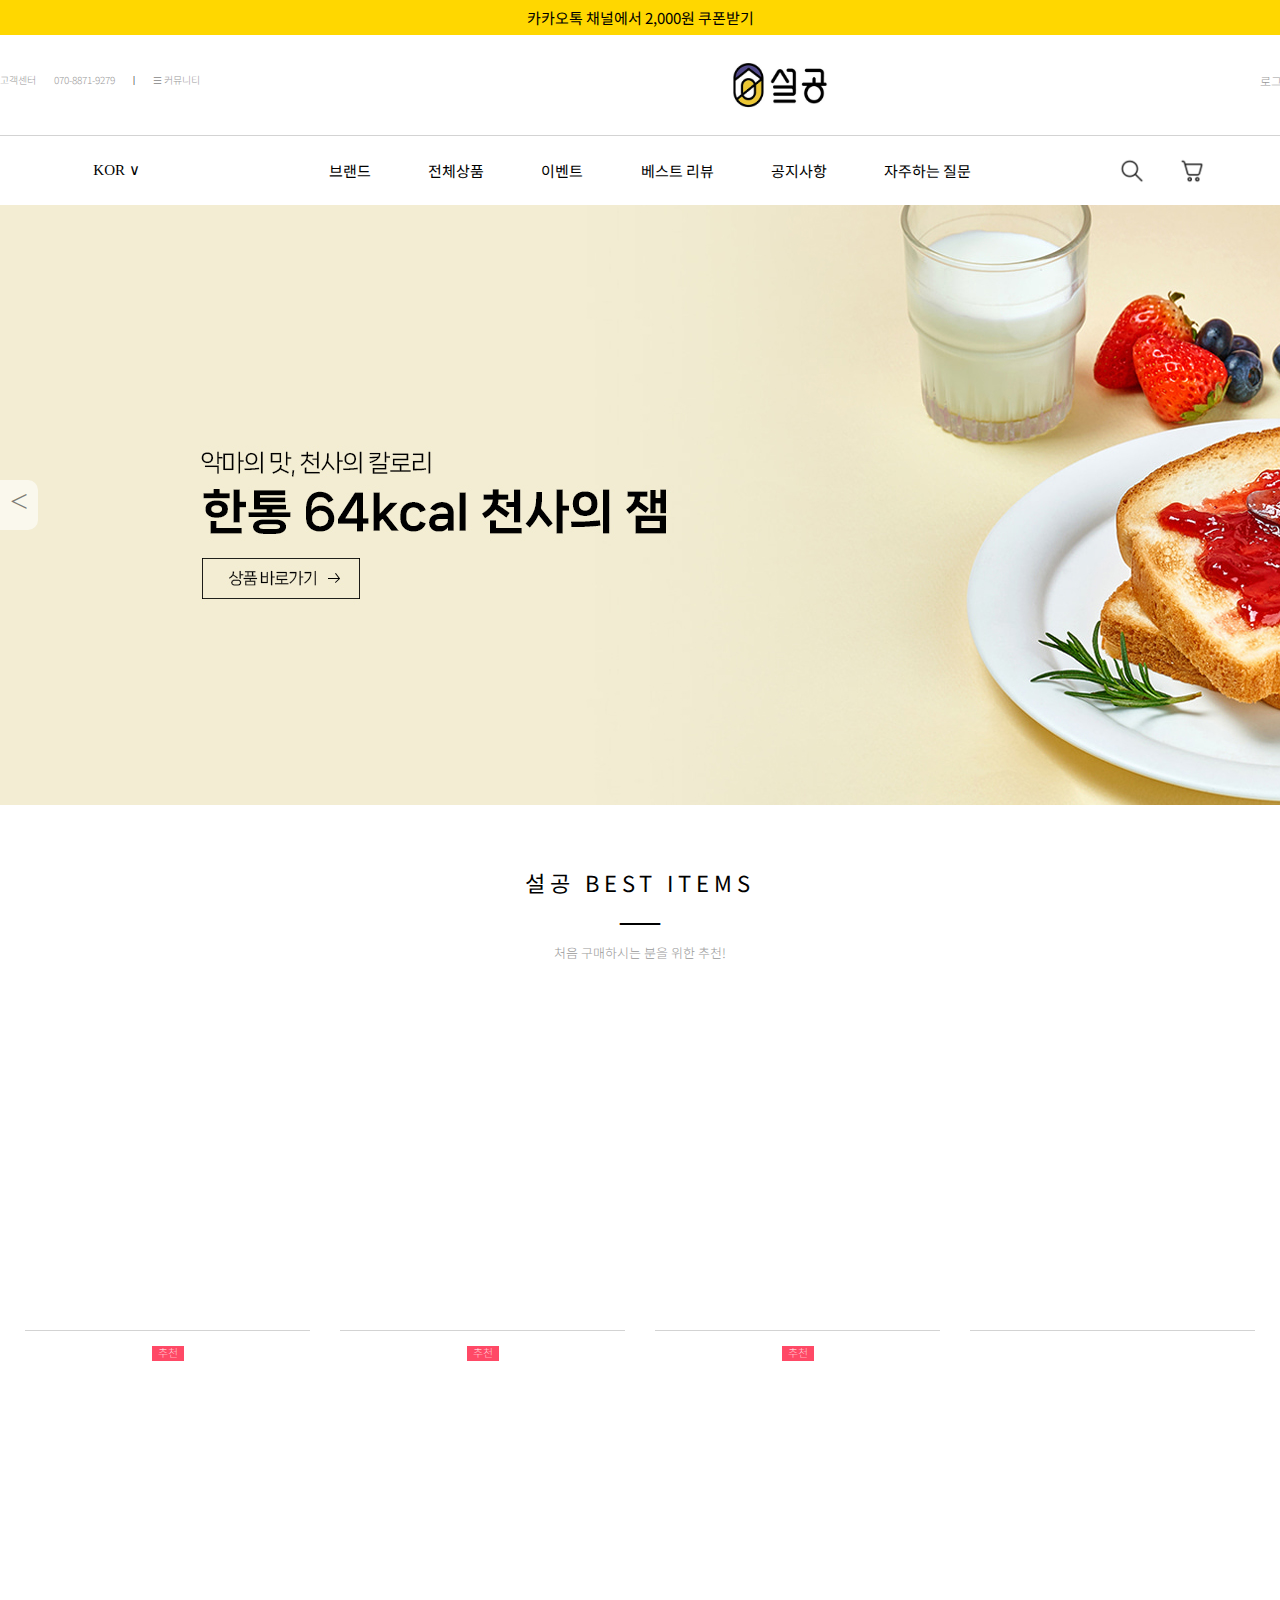
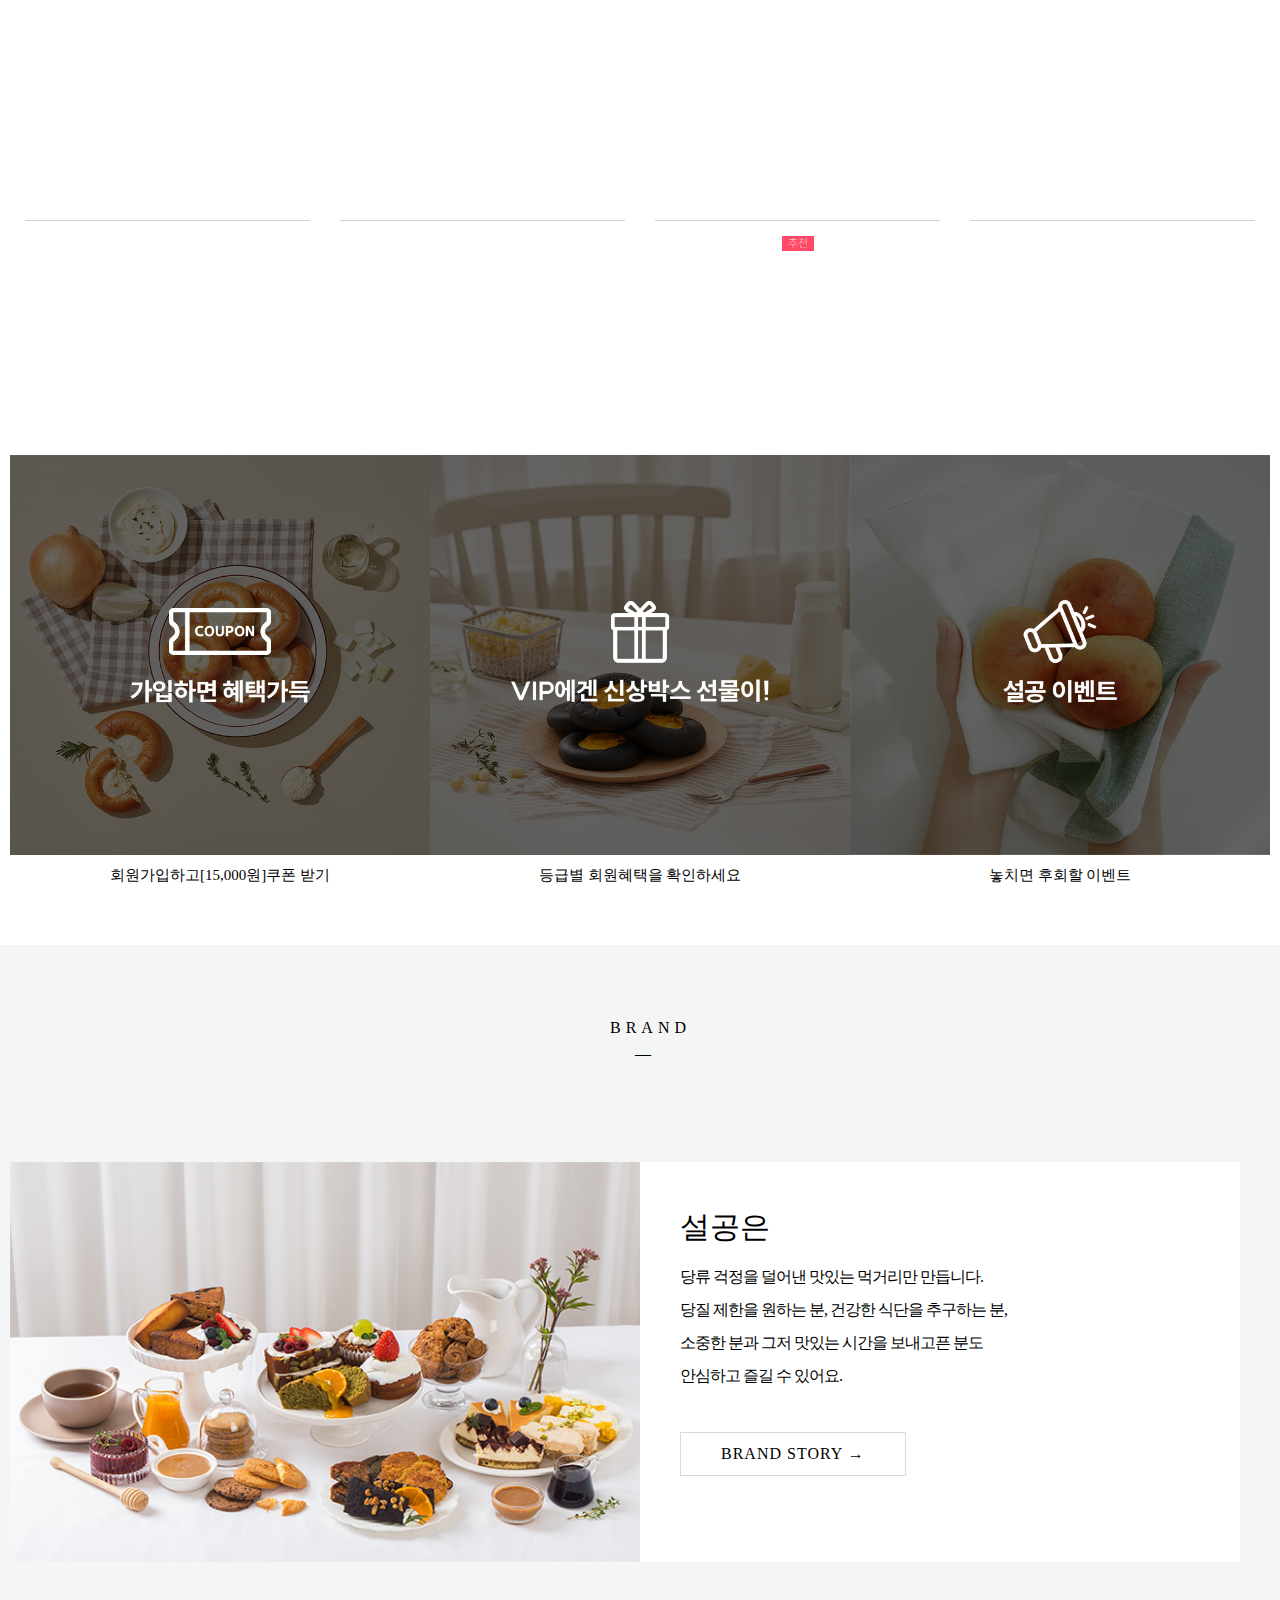
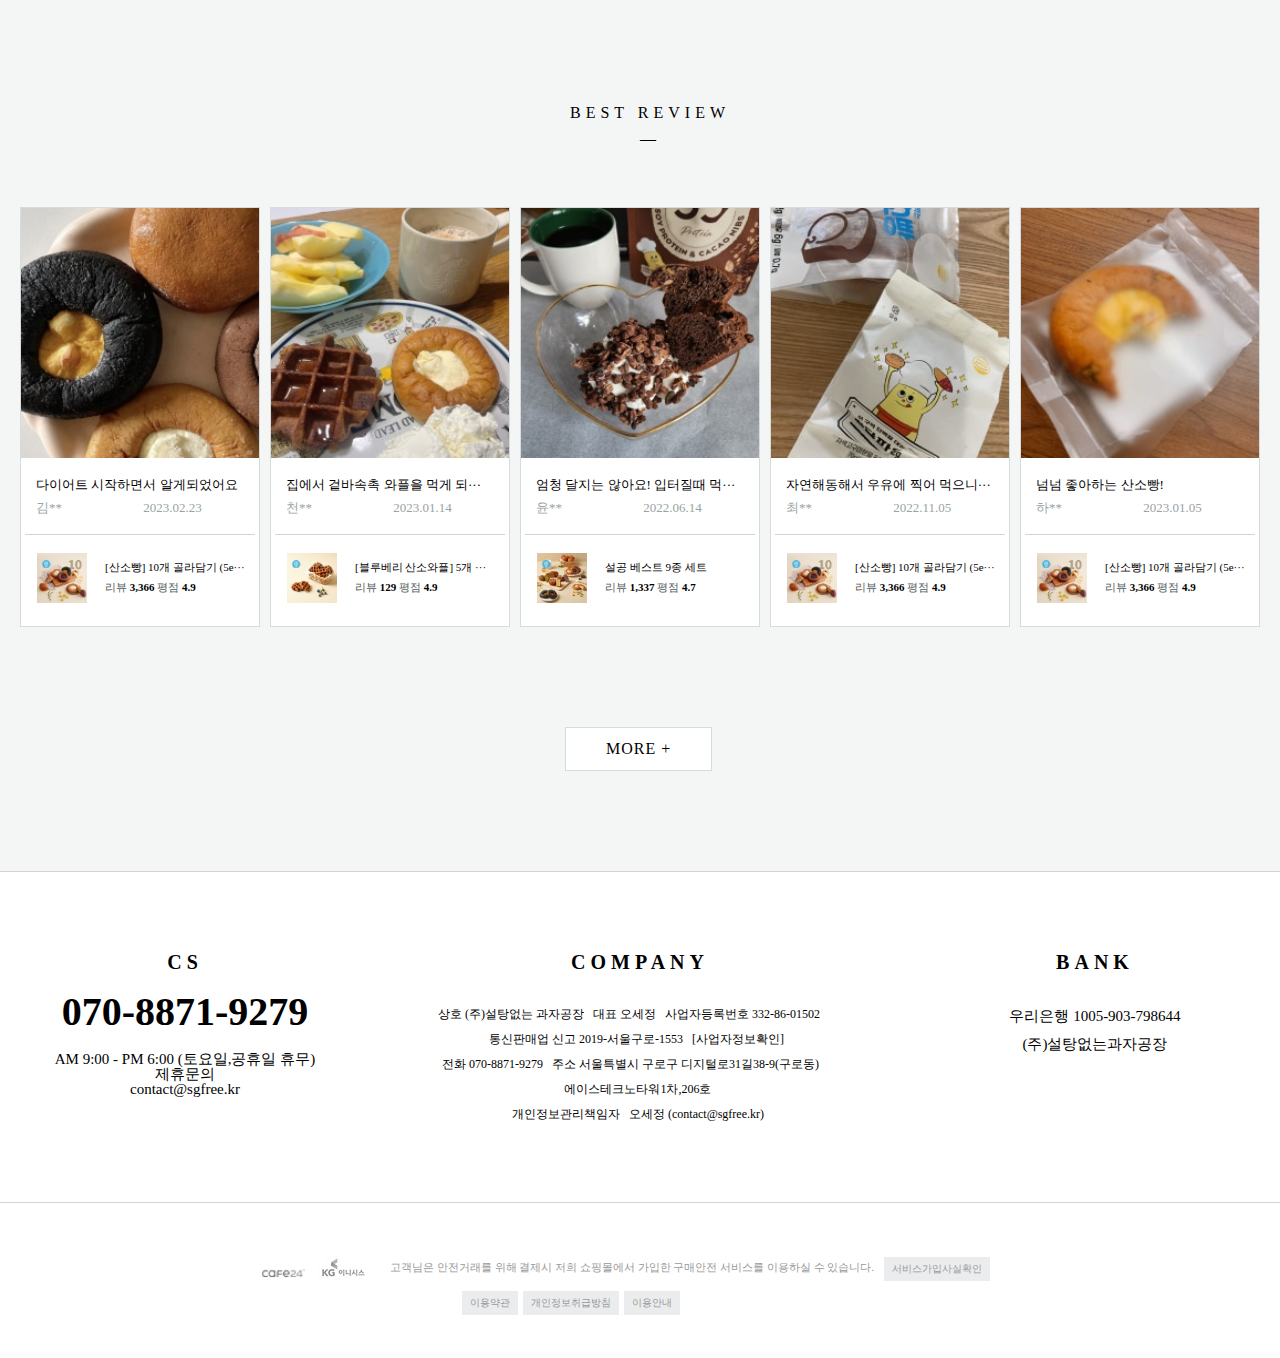
<file: index.html>
<!DOCTYPE html>
<html>
  <head>
    <title>설탕없는과자공장 | 설공</title>
    <link href="css/reset.css" rel="stylesheet">
    <link href="css/common.css" rel="stylesheet">
    <link href="css/main.css" rel="stylesheet">
    <style>
@import url('https://fonts.googleapis.com/css2?family=Noto+Sans+KR:wght@100;300;400;500;700;900&display=swap');
      </style>
      <script src="https://ajax.aspnetcdn.com/ajax/jQuery/jquery-3.4.0.min.js"></script>

      <script>
        $(function(){
          $('.menu > li').mouseover(function(){
            $(this).children('.sub').stop().fadeIn(150);
          }).mouseout(function(){
            $('.sub').stop().fadeOut(100);
          });
        });

        $(function(){
$.ajax({
  url: "./json/hit.json",
  dataType: "json",
  success : function(data){
    if(data.length>0){
      for(var i in data){
  
        $("#product > .box > .img_box").eq(i).prepend( '<a href="sub.html" target="_self">'+"<img src='img/"+data[i].url+"'/>"+'</a>'); 
        $("#product > .box > h5").eq(i).prepend('<a href="#">'+data[i].title+'</a>');      
        $("#product > .box > .box1").eq(i).prepend('<p>'+data[i].price+'</p>');                             
      }
    }
  }
});
});

$(function(){
function prev(){
$('.slide li:last').prependTo('.slide');
$('.slide').css('margin-left',-1903); 
$('.slide').stop().animate({marginLeft:0},800);
}

function next(){
$('.slide').stop().animate({marginLeft:-1903}, function(){
  $('.slide li:first').appendTo('.slide');
  $('.slide').css({marginLeft:0});
});
}

function slide(){
$('.slide').stop().animate({marginLeft:-1903}, function(){
  $('.slide li:first').appendTo('.slide');
  $('.slide').css({marginLeft:0});
});
}

setInterval(slide, 3000);

$('.prev').click(function(){
  prev();
});

$('.next').click(function(){
next();
});
});
      </script>
  </head>
  <body>
    <div id="kakao">
        <div id="box">
        <h3><a href="#">카카오톡 채널에서 2,000원 쿠폰받기</a></h3>
        </div></div>
    <header>
      <div id="box1">
        <div id="login1">
          <ul>
            <li><a href="#">고객센터</a></li>
            <li><a href="#">070-8871-9279</a></li>
            <li>|</li>
            <li><a href="#">&#9776;  커뮤니티</a></li>
          </ul>
        </div>
      </div>
      <div id="box2">
        <div id="logo">
          <a href="#"><img src="img/logo.jpg" alt="logo"></a>
        </div></div>
      <div id="box3">
        <div id="login2">
          <ul>
            <li><a href="sub_2.html" target="_self">로그인</a></li>
            <li><a href="sub_3.html" target="_self">회원가입</a></li>
            <li><a href="#">주문조회</a></li>
            <li><a href="#">마이페이지</a></li>
            <li><a href="#">회원혜택</a></li>
          </ul>
        </div></div>
    </header>
    <nav>
        <div id="box1">
          <h4><a href="#">KOR   &#8744;</a></h4></div> 

        <div id="box2">
          <ul class="menu">
            <li><a href="sub.html" target="_self">브랜드</a>
              <ul class="sub">
                <li><a href="#">설공 스토리</a></li>
                <li><a href="#">캐릭터 소개</a></li>
                <li><a href="#">설탕없는과자공장</a></li>
              </ul>
            </li>
            <li><a href="sub.html" target="_self">전체상품</a>
              <ul class="sub">
                <li><a href="#">산소빵 & 와플</a></li>
                <li><a href="#">잼 & 스프레드</a></li>
                <li><a href="#">베이커리</a></li>
                <li><a href="#">설탕 대체재</a></li>
                <li><a href="#">묶음 상품</a></li>
              </ul>
            </li>
            <li><a href="sub.html" target="_self">이벤트</a>
              <ul class="sub">
                <li><a href="#">라이트 설공 챌린지</a></li>
                <li><a href="#">진행중인 이벤트</a></li>
                <li><a href="#">당첨자 발표</a></li>
              </ul>
            </li>
            <li><a href="sub.html" target="_self">베스트 리뷰</a>
              <ul class="sub">
                <li><a href="#">위클리 베스트</a></li>
                <li><a href="#">베스트</a></li>
              </ul>
            </li>
            <li><a href="sub.html" target="_self">공지사항</a></li>
            <li><a href="sub.html" target="_self">자주하는 질문</a></li>
          </ul></div>

          <div id="icon">
            <div class="iconbox">
                <a href="#"><img src="img/icon_1.png" alt="아이콘1"></a>
            </div>
            <div class="iconbox">
                <a href="#"><img src="img/icon_2.png" alt="아이콘2"></a>
            </div>
          </div>
      </nav>

    <section>
      <div id="slidewrap">
        <ul class="slide">
          <li><img src="img/slider_1.jpg" alt="slider_1"></li>
          <li><img src="img/slider_2.jpg" alt="slider_2"></li>
          <li><img src="img/slider_3.jpg" alt="slider_3"></li>
          <li><img src="img/slider_4.jpg" alt="slider_4"></li>
        </ul>
        <span class="prev">&lt;</span>
        <span class="next">&gt;</span>
      </div>

        <div id="best">
            <h3>설공 BEST ITEMS</h3>
            <h2>&#8212;</h2>
            <p>처음 구매하시는 분을 위한 추천!</p>
        </div>


        <div id="product">

          <div class="box">
            <div class="img_box"></div>
            <h5></h5>
            <div class="box1">
              <h6></h6>
          </div></div>

          <div class="box">
            <div class="img_box"></div>
            <h5></h5>
              <div class="box1">
              <h6></h6>
          </div></div>

          <div class="box">
            <div class="img_box"></div>
            <h5></h5>
              <div class="box1">
              <h6></h6>
            </div></div>

          <div class="box">
            <div class="img_box"></div>
            <h5></h5>
            <div class="box1">
          </div></div>

          <div class="box">
            <div class="img_box"></div>
            <h5></h5>
            <div class="box1">
          </div></div>

          <div class="box">
            <div class="img_box"></div>
            <h5></h5>
            <div class="box1">
          </div></div>

          <div class="box">
            <div class="img_box"></div>
            <h5></h5>
            <div class="box1">
              <h6></h6>
          </div></div>

          <div class="box">
            <div class="img_box"></div>
            <h5></h5>
            <div class="box1">
          </div></div>
        </div>

      <div id="coupon">
        <div class="box2">
            <a href="#"><img src="img/section_banner_1.jpg" alt="coupon1"></a>
            <h5>회원가입하고[15,000원]쿠폰 받기</h5>
        </div>
        <div class="box2">
            <a href="#"><img src="img/section_banner_2.jpg" alt="coupon2"></a>
            <h5>등급별 회원혜택을 확인하세요</h5>
        </div>
        <div class="box2">
            <a href="#"><img src="img/section_banner_3.jpg" alt="coupon3"></a>
            <h5>놓치면 후회할 이벤트</h5>
        </div>
      </div>

      <div id="story">
        <div class="box3">
        <h3>BRAND</h3>
        <h4>&#8212;</h4>
        <div class="box4">
            <img src="img/section_brandstory.jpg" alt="brandstory">
            <h3>설공은</h3>
            <p>당류 걱정을 덜어낸 맛있는 먹거리만 만듭니다.<br>당질 제한을 원하는 분, 건강한 식단을 추구하는 분,<br>소중한 분과 그저 맛있는 시간을 보내고픈 분도<br>안심하고 즐길 수 있어요.</p>
            <button>BRAND STORY &#8594;</button>
        </div></div>
        </div>

        <div id="review">
            <div class="box4">
            <h3>BEST REVIEW</h3>
            <h4>&#8212;</h4>

            <div class="box5">
                <a href="#"><img src="img/review_1.jpg" alt="review"></a>
                <p><a href="#">다이어트 시작하면서 알게되었어요</a></p>
                <pre>김**                         2023.02.23</pre>
                <div class="box6">
                <a href="#"><img src="img/section_6.jpg" alt="review"></a>
                <h5><a href="#">[산소빵] 10개 골라담기 (5e&middot;&middot;&middot;</a></h5>
                <h6>리뷰 <b>3,366</b> 평점 <b>4.9</b></h6>
            </div></div>
            <div class="box5">
                <a href="#"><img src="img/review_2.jpg" alt="review"></a>
                <p><a href="#">집에서 겉바속촉 와플을 먹게 되&middot;&middot;&middot;</a></p>
                <pre>천**                         2023.01.14</pre>
                <div class="box6">
                <a href="#"><img src="img/section_1.jpg" alt="review"></a>
                <h5><a href="#">[블루베리 산소와플] 5개 &middot;&middot;&middot;</a></h5>
                <h6>리뷰 <b>129</b> 평점 <b>4.9</b></h6>
            </div></div>
            <div class="box5">
                <a href="#"><img src="img/review_3.jpg" alt="review"></a>
                <p><a href="#">엄청 달지는 않아요! 입터질때 먹&middot;&middot;&middot;</a></p>
                <pre>윤**                         2022.06.14</pre>
                <div class="box6">
                <a href="#"><img src="img/section_3.jpg" alt="review"></a>
                <h5><a href="#">설공 베스트 9종 세트</a></h5>
                <h6>리뷰 <b>1,337</b> 평점 <b>4.7</b></h6>
            </div></div>
            <div class="box5">
                <a href="#"><img src="img/review_4.jpg" alt="review"></a>
                <p><a href="#">자연해동해서 우유에 찍어 먹으니&middot;&middot;&middot;</a></p>
                <pre>최**                         2022.11.05</pre>
                <div class="box6">
                <a href="#"><img src="img/section_6.jpg" alt="review"></a>
                <h5><a href="#">[산소빵] 10개 골라담기 (5e&middot;&middot;&middot;</a></h5>
                <h6>리뷰 <b>3,366</b> 평점 <b>4.9</b></h6>
            </div></div>
            <div class="box5">
                <a href="#"><img src="img/review_5.jpg" alt="review"></a>
                <p><a href="#">넘넘 좋아하는 산소빵!</a></p>
                <pre>하**                         2023.01.05</pre>
                <div class="box6">
                <a href="#"><img src="img/section_6.jpg" alt="review"></a>
                <h5><a href="#">[산소빵] 10개 골라담기 (5e&middot;&middot;&middot;</a></h5>
                <h6>리뷰 <b>3,366</b> 평점 <b>4.9</b></h6>
            </div></div>
            <button>MORE +</button>
      </div>
    </div>
    </section>

    <footer>
        <div id="top">
            <div class="cs">
                <h1>CS</h1>
                <h2>070-8871-9279</h2>
                <h3>AM 9:00 - PM 6:00 (토요일,공휴일 휴무)<br>
                    <b>제휴문의</b><br>
                    contact@sgfree.kr</h3>
            </div>
            <div class="company">
                <h1>COMPANY</h1>
                <pre>
                          상호 (주)설탕없는 과자공장   대표 오세정   사업자등록번호 332-86-01502
                               통신판매업 신고 2019-서울구로-1553   [사업자정보확인]
                           전화 070-8871-9279   주소 서울특별시 구로구 디지털로31길38-9(구로동)
                                에이스테크노타워1차,206호
                                개인정보관리책임자   오세정 (contact@sgfree.kr)</pre>
            </div>
            <div class="bank">
                <h1>BANK</h1>
                <h2>우리은행 1005-903-798644<br>
                    <b>(주)설탕없는과자공장</b></h2>
            </div>
        </div>
        <div id="botton">
            <div id="box">
              <div class="imgbox">
            <a href="#"><img src="img/footer_1.png" alt=""></a>
              </div>
            <a href="#"><img src="img/footer_2.jpg" alt=""></a>
            <h1>고객님은 안전거래를 위해 결제시 저희 쇼핑몰에서 가입한 구매안전 서비스를 이용하실 수 있습니다.</h1>
            <button>서비스가입사실확인</button>
            <div class="box1">
            <button>이용약관</button>
            <button>개인정보취급방침</button>
            <button>이용안내</button>
        </div></div></div>
    </footer>
  </body>
</html>
</file>
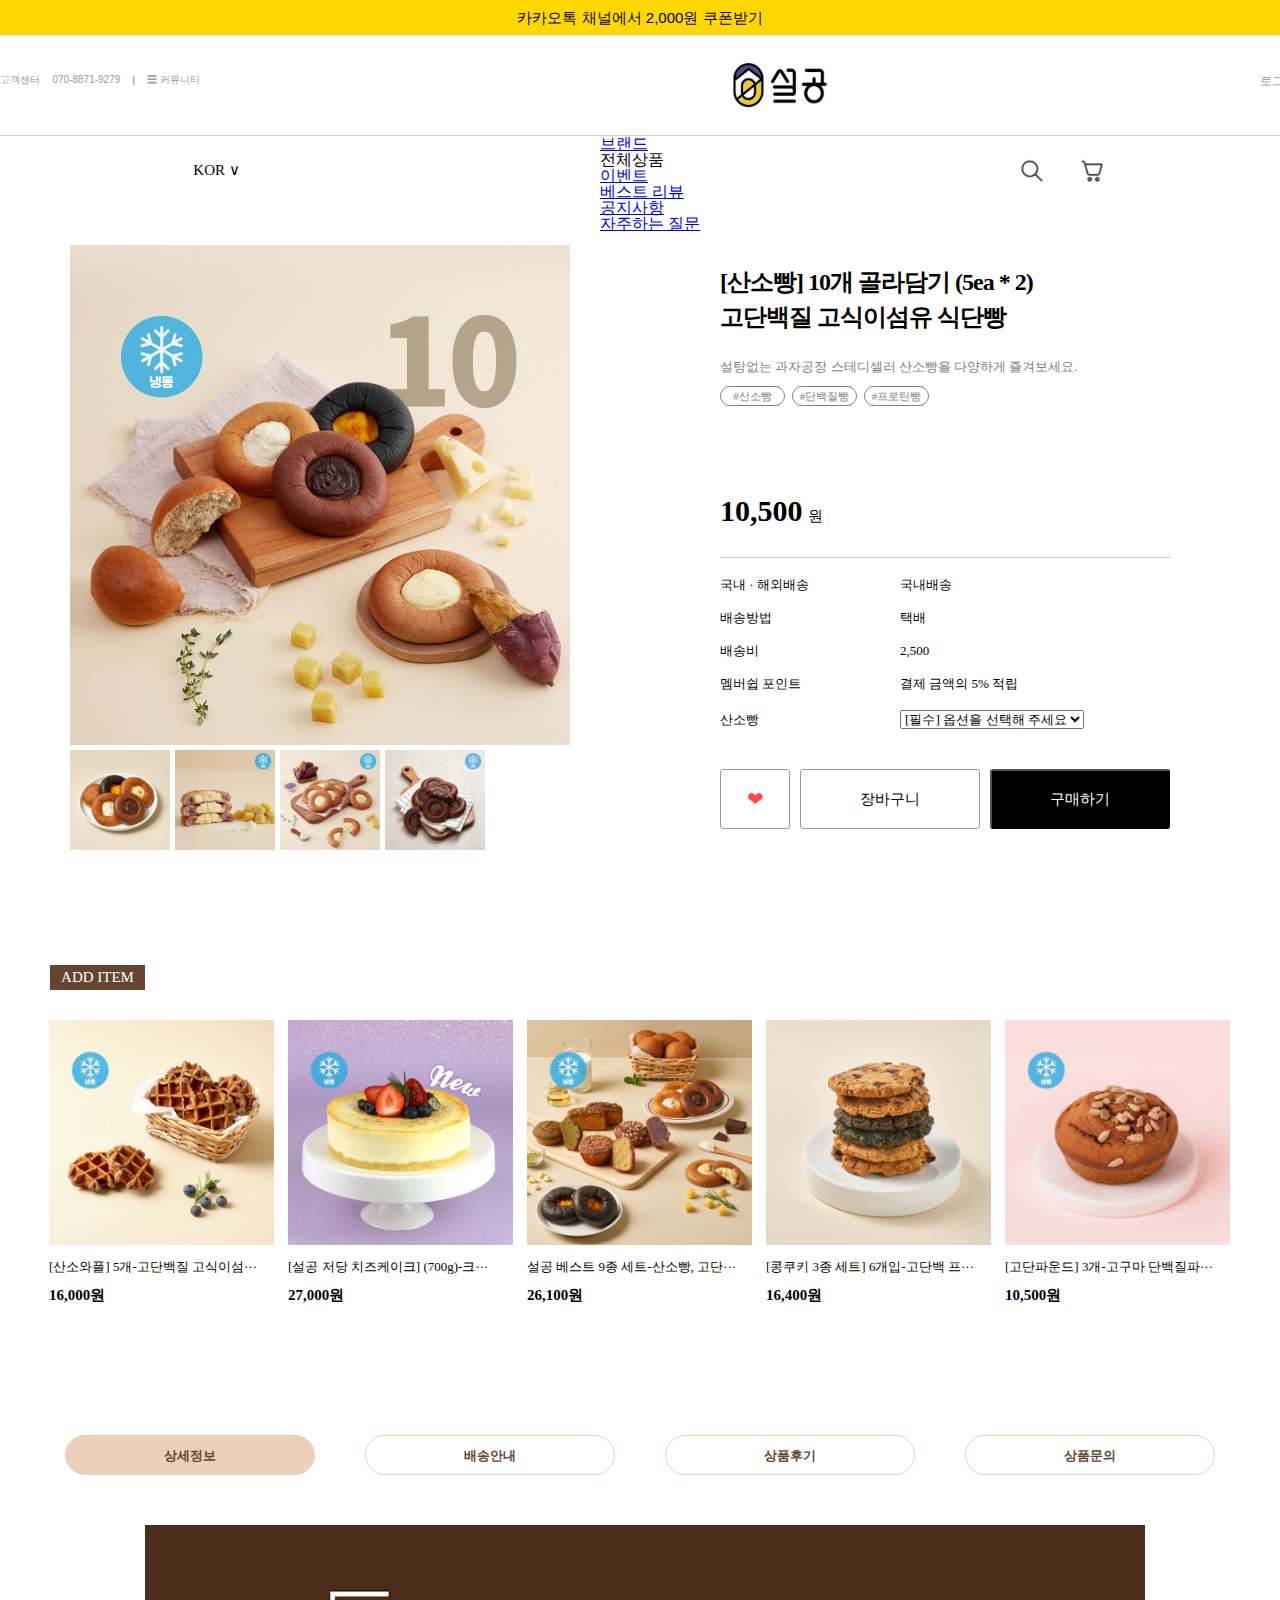
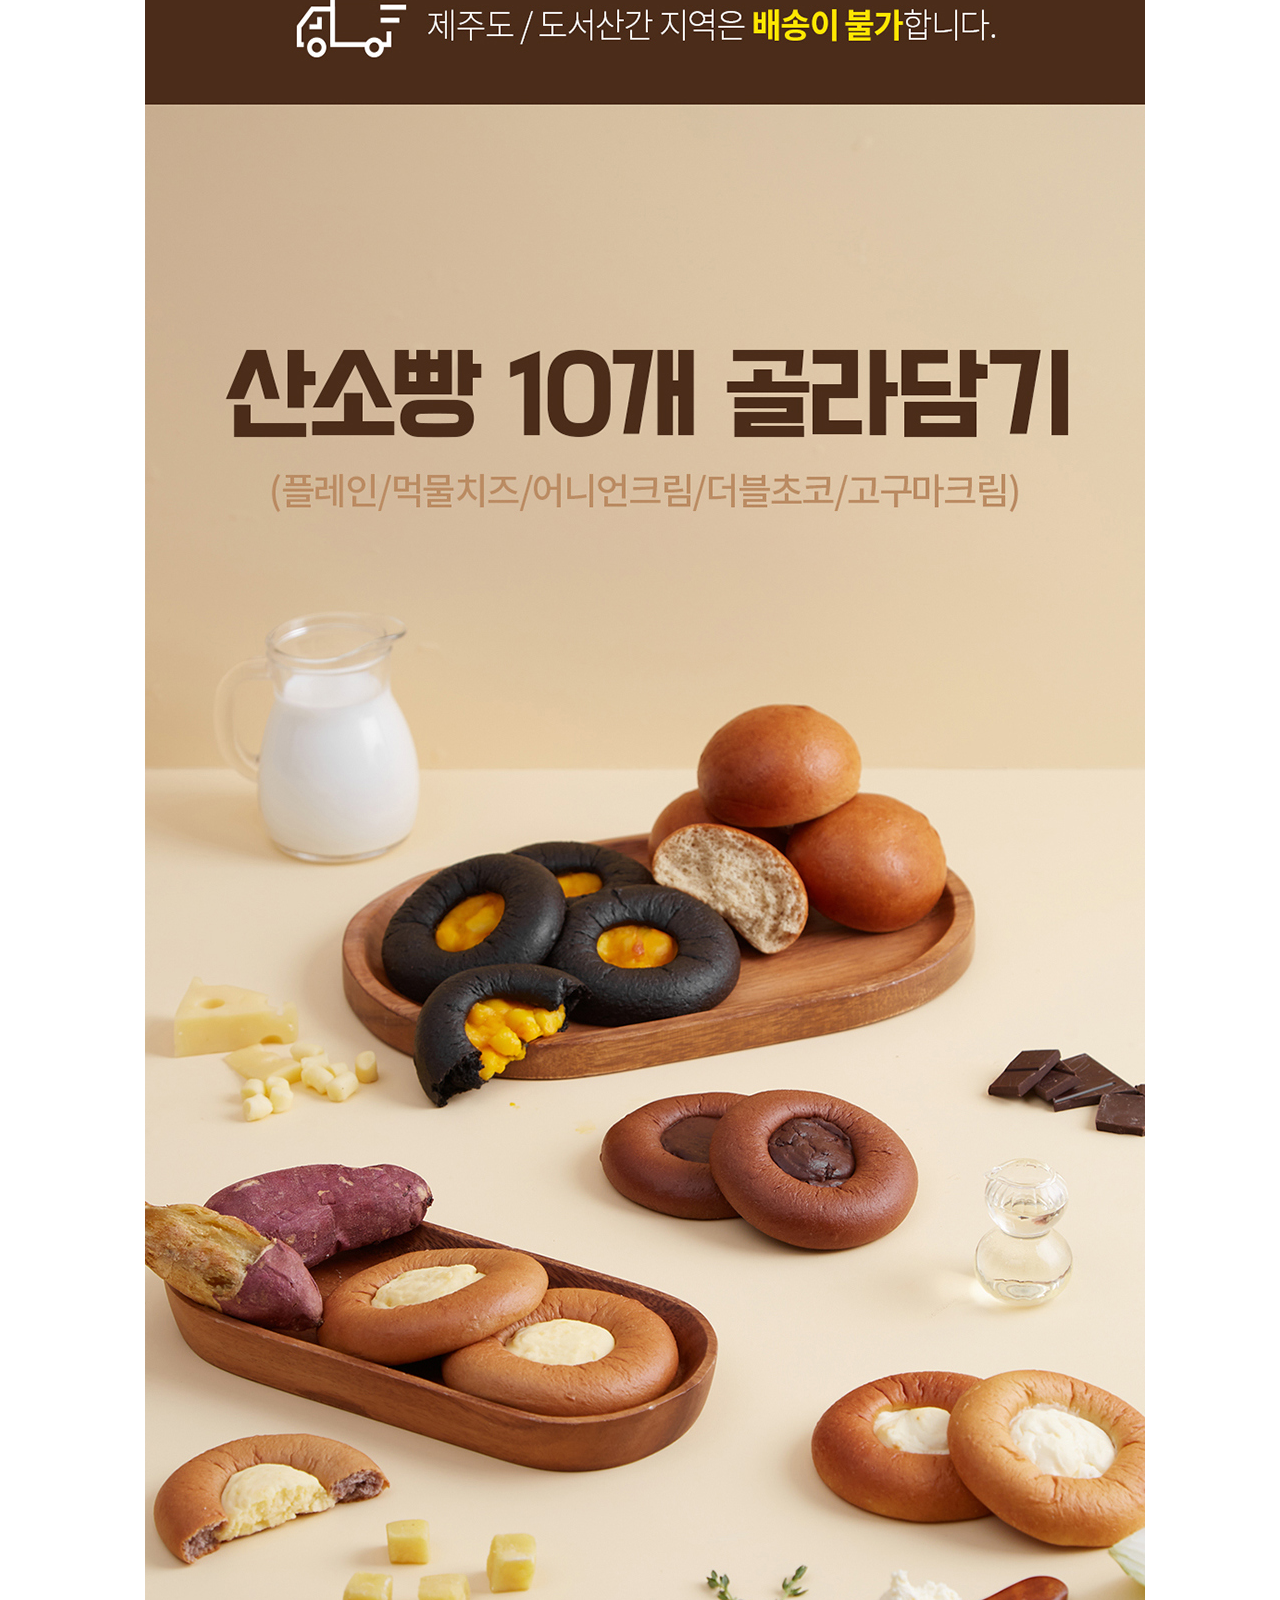
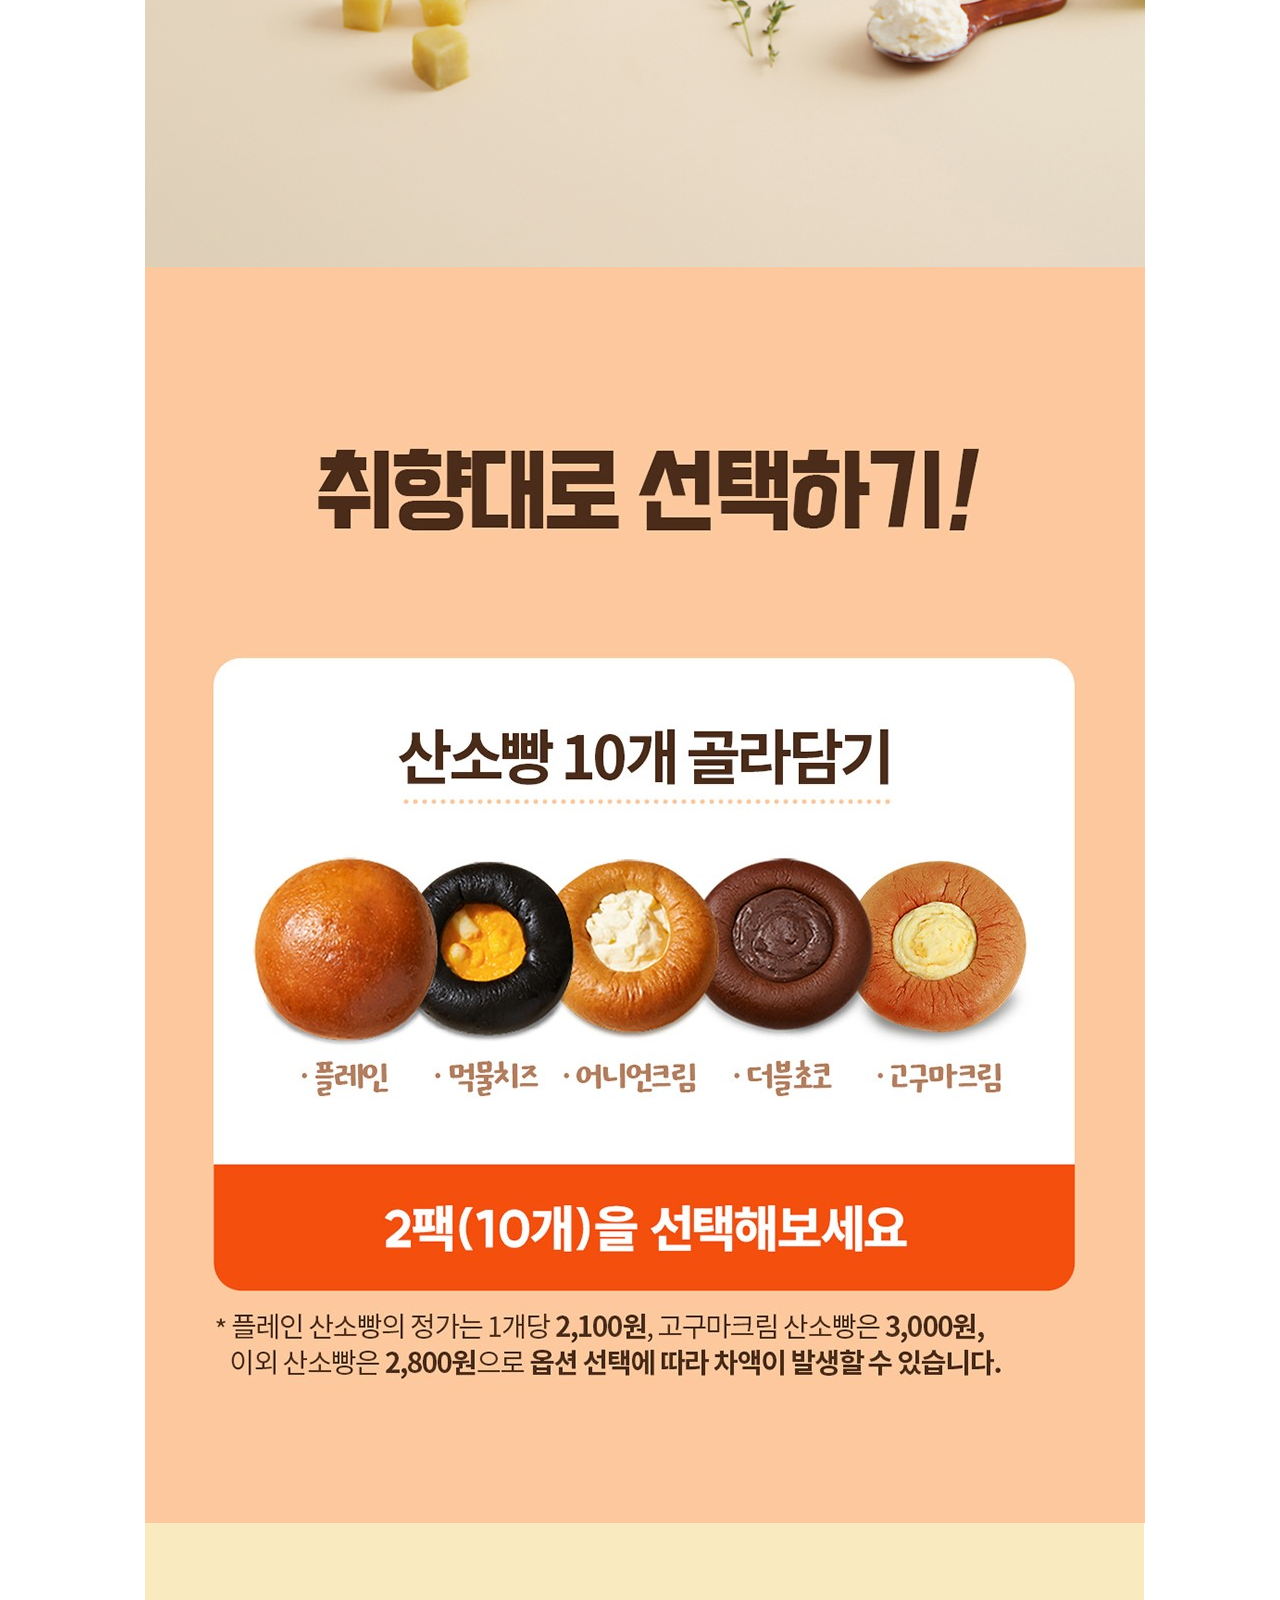
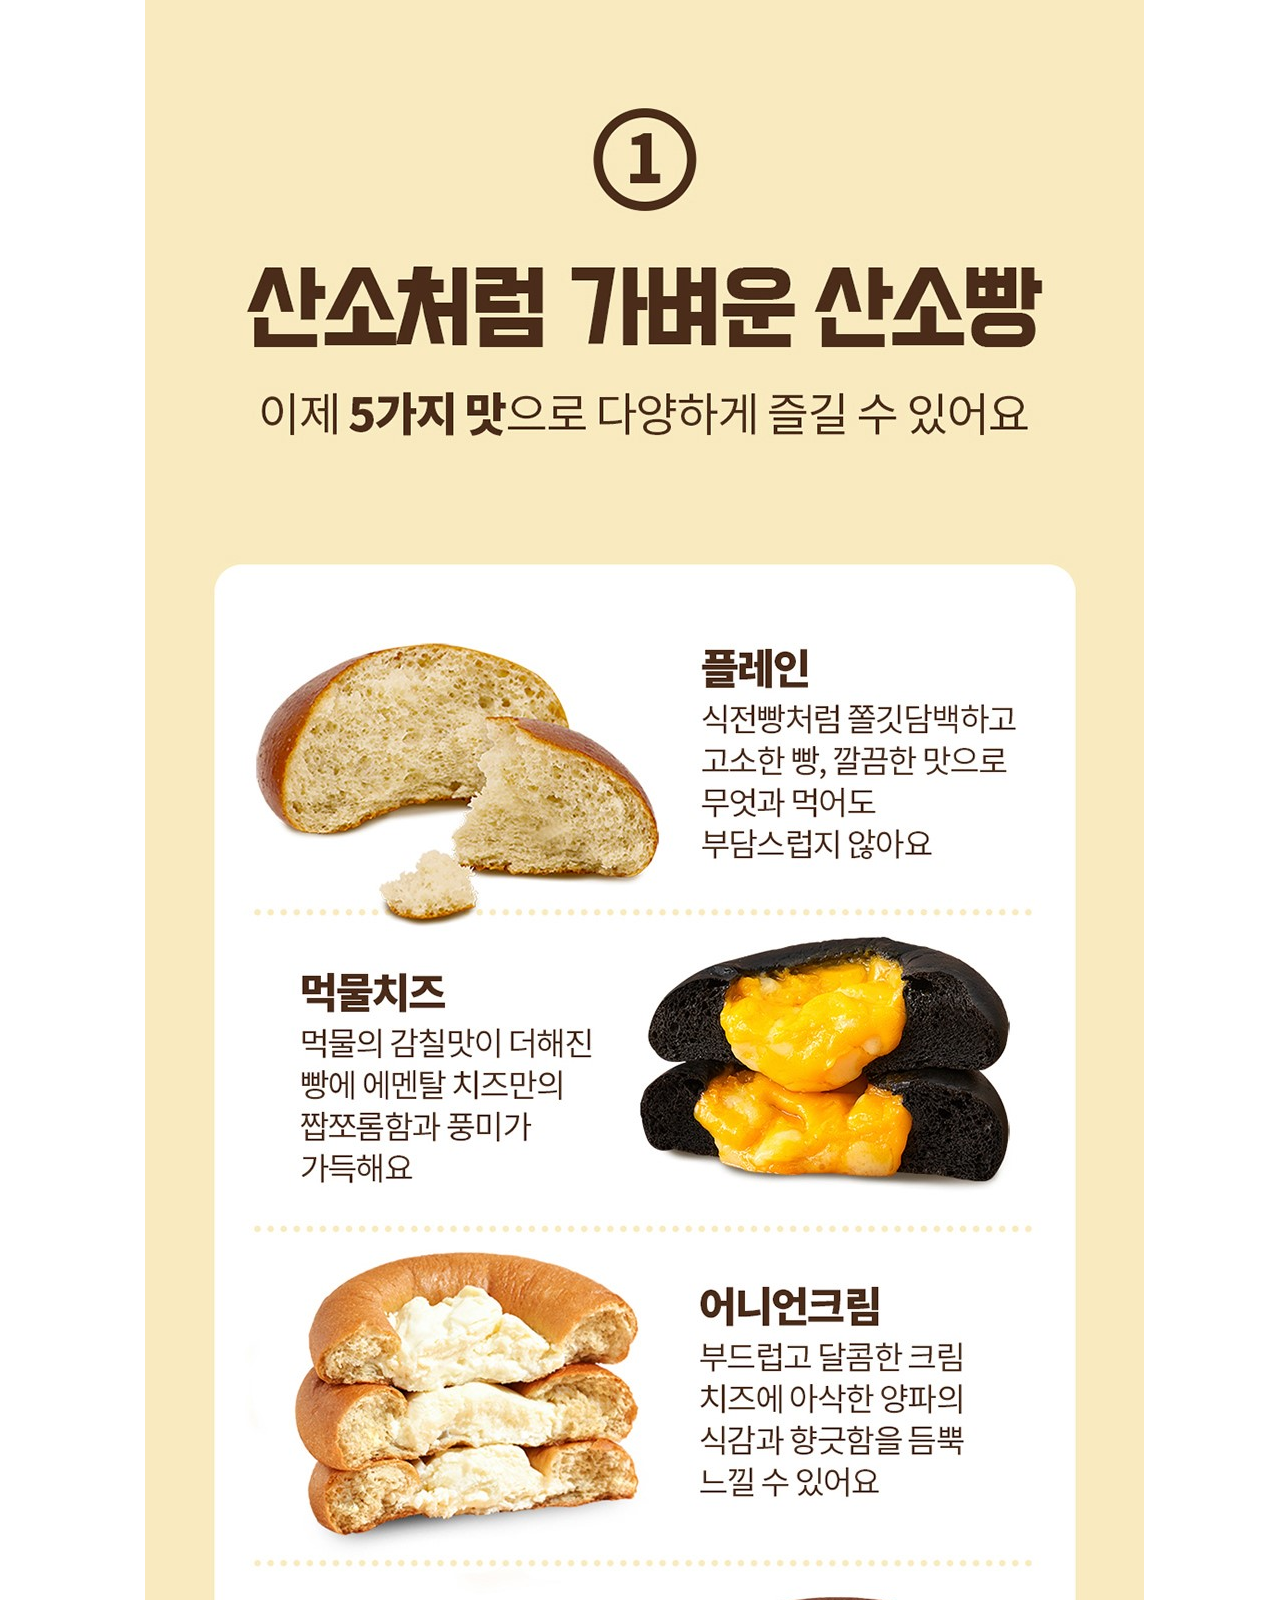
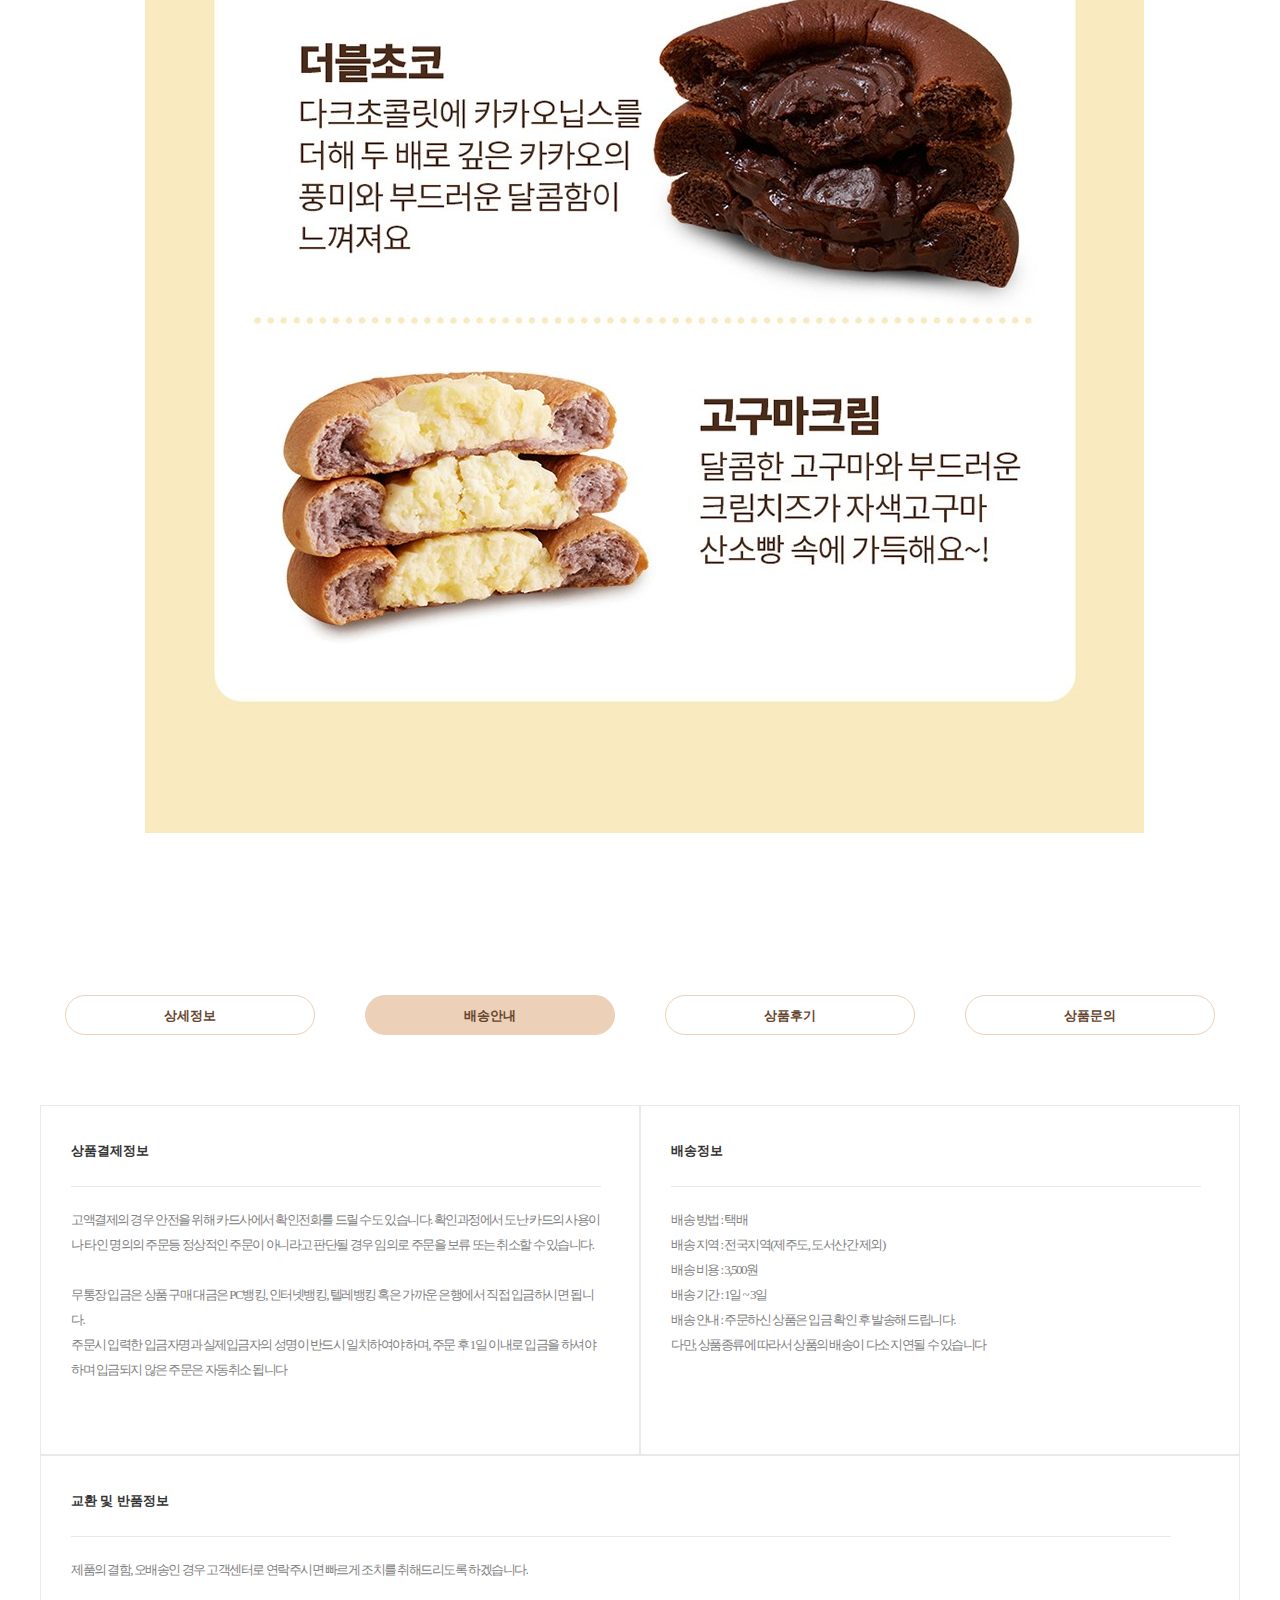
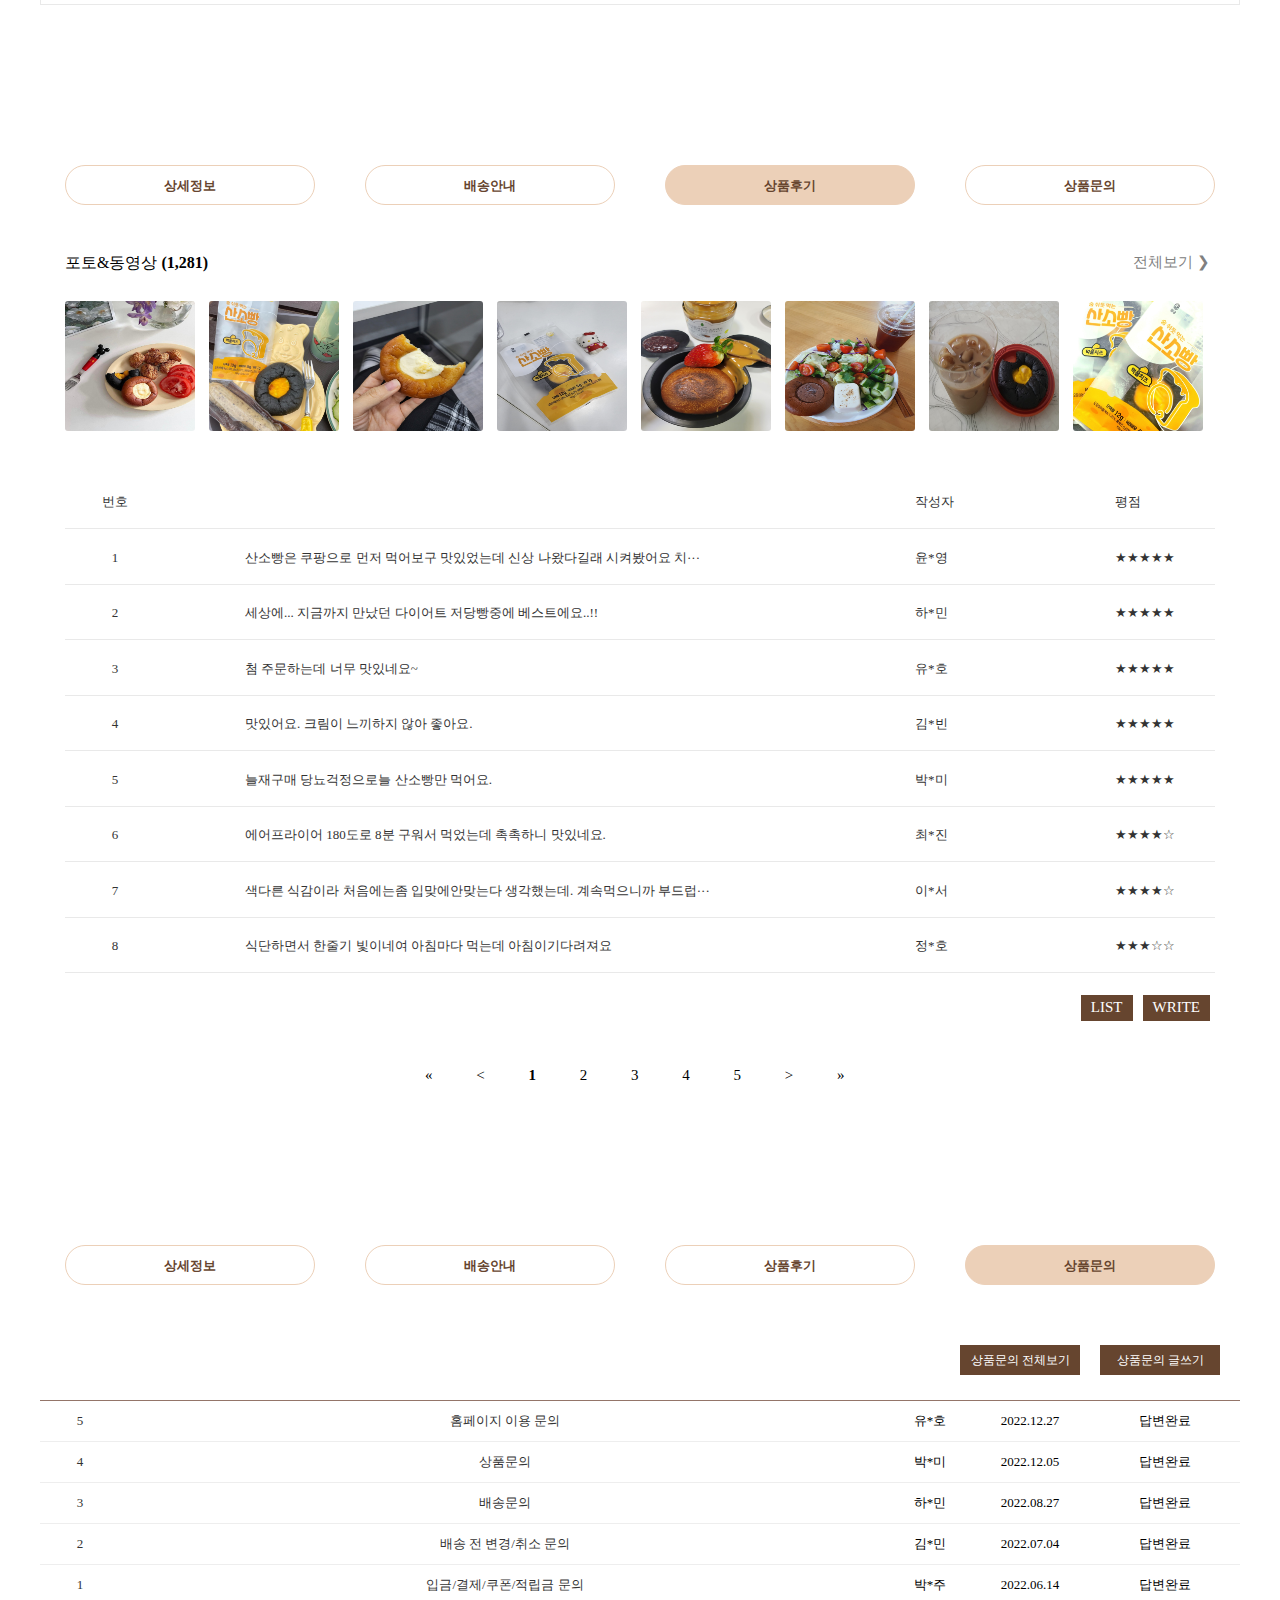
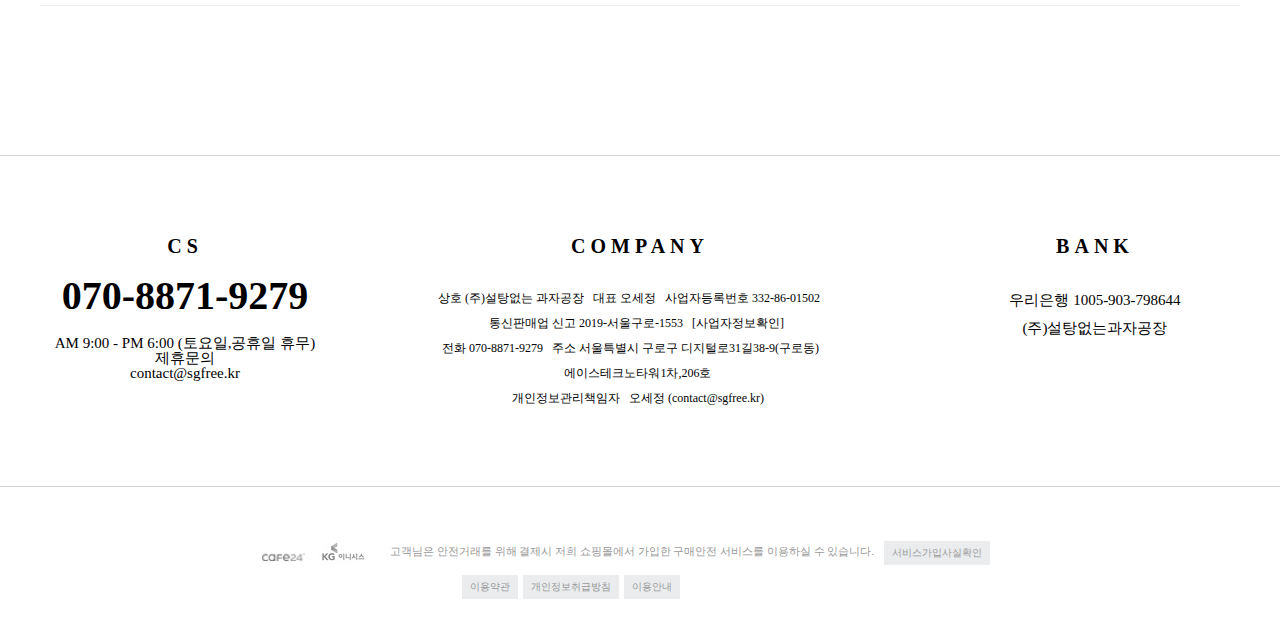
<file: sub.html>
<!DOCTYPE html>
<html>

<head>
  <title>설탕없는과자공장 | 설공</title>
  <link href="css/reset.css" rel="stylesheet">
  <link href="css/common.css" rel="stylesheet">
  <link href="css/sub.css" rel="stylesheet">
</head>
<script src="https://ajax.googleapis.com/ajax/libs/jquery/3.3.1/jquery.min.js"></script>

<body>
  <div id="kakao">
    <div id="box">
      <h3><a href="#">카카오톡 채널에서 2,000원 쿠폰받기</a></h3>
    </div>
  </div>
  <header>
    <div id="box1">
      <div id="login1">
        <ul>
          <li><a href="#">고객센터</a></li>
          <li><a href="#">070-8871-9279</a></li>
          <li>|</li>
          <li><a href="#">&#9776; 커뮤니티</a></li>
        </ul>
      </div>
    </div>
    <div id="box2">
      <div id="logo">
        <a href="index.html" target="_self"><img src="img/logo.jpg" alt="logo"></a>
      </div>
    </div>
    <div id="box3">
      <div id="login2">
        <ul>
          <li><a href="sub_2.html" target="_self">로그인</a></li>
          <li><a href="sub_3.html" targeet="_self">회원가입</a></li>
          <li><a href="#">주문조회</a></li>
          <li><a href="#">마이페이지</a></li>
          <li><a href="#">회원혜택</a></li>
        </ul>
      </div>
    </div>
  </header>
  <nav>
    <div id="box1">
      <h4><a href="#">KOR &#8744;</a></h4>
    </div>
    <div id="box">
      <ul>
        <li><a href="#">브랜드</a></li>
        <li>전체상품</li>
        <li><a href="#">이벤트</a></li>
        <li><a href="#">베스트 리뷰</a></li>
        <li><a href="#">공지사항</a></li>
        <li><a href="#">자주하는 질문</a></li>
      </ul>
    </div>

    <div id="icon">
      <div class="iconbox">
        <a href="#"><img src="img/icon_1.png" alt="아이콘1"></a>
      </div>
      <div class="iconbox">
        <a href="#"><img src="img/icon_2.png" alt="아이콘2"></a>
      </div>
    </div>
  </nav>


  <main id="sub">

    <div id="product">
      <img src="img/section_6.jpg" alt="img" id="cimg" class="w1">

      <div class="productsub">
        <ul>
          <li><img src="img/sub_1.jpg" alt="subimg_1"></li>
          <li><img src="img/sub_2.jpg" alt="subimg_2"></li>
          <li><img src="img/sub_3.jpg" alt="subimg_3"></li>
          <li><img src="img/sub_4.jpg" alt="subimg_4"></li>
        </ul>
      </div>
    </div>


    <script>

      $(document).ready(function(){
        $("#product li:first-child").mouseover(function(){
          $("#cimg").attr("src", "img/sub_1.jpg");
        });

        $("#product li:nth-child(2)").mouseover(function(){
          $("#cimg").attr("src", "img/sub_2.jpg");
        });

        $("#product li:nth-child(3)").mouseover(function(){
          $("#cimg").attr("src", "img/sub_3.jpg");
        });
        
        $("#product li:last-child").mouseover(function(){
          $("#cimg").attr("src", "img/sub_4.jpg");
        });
      });
    </script>

    <div id="contents">

      <h1>[산소빵] 10개 골라담기 (5ea * 2)<br>고단백질 고식이섬유 식단빵</h1>
      <h2>설탕없는 과자공장 스테디셀러 산소빵을 다양하게 즐겨보세요.</h2>

      <div class="tag">
        <h4>#산소빵</h4>
        <h4>#단백질빵</h4>
        <h4>#프로틴빵</h4>
      </div>

      <h5>10,500</h5>

      <table>
        <tr>
          <td>국내 &middot; 해외배송</td>
          <td>국내배송</td>
        </tr>
        <tr>
          <td>배송방법</td>
          <td>택배</td>
        </tr>
        <tr>
          <td>배송비</td>
          <td>2,500</td>
        </tr>
        <tr>
          <td>멤버쉽 포인트</td>
          <td>결제 금액의 5% 적립</td>
        </tr>
        <br>

        <tr>
          <td>산소빵</td>
          <td>
            <select>
              <option>[필수] 옵션을 선택해 주세요</option>
              <option>-----------------------------</option>
              <option>플레인 5개</option>
              <option>먹물치즈 5개 (+3,500)</option>
              <option>어니언크림 5개 (+3,500)</option>
              <option>더블초코 5개(+3,500)</option>
              <option>고구마크림 5개 (+4,500)</option>
            </select>
          </td>
        </tr>
      </table>
      <button>&#x2764;</button>
      <button>장바구니</button>
      <button>구매하기</button>
    </div>


    <div id="add">
      <h1>ADD ITEM</h1>
      <div class="add1">
        <a href="#"><img src="img/section_1.jpg" alt="add1"></a>
        <h1><a href="#">[산소와플] 5개-고단백질 고식이섬&middot;&middot;&middot;</a></h1>
        <h2>16,000원</h2>
      </div>
      <div class="add2">
        <a href="#"><img src="img/section_2.jpg" alt="add2"></a>
        <h1><a href="#">[설공 저당 치즈케이크] (700g)-크&middot;&middot;&middot;</a></h1>
        <h2>27,000원</h2>
      </div>
      <div class="add3">
        <a href="#"><img src="img/section_3.jpg" alt="add2"></a>
        <h1><a href="#">설공 베스트 9종 세트-산소빵, 고단&middot;&middot;&middot;</a></h1>
        <h2>26,100원</h2>
      </div>
      <div class="add4">
        <a href="#"><img src="img/section_4.jpg" alt="add2"></a>
        <h1><a href="#">[콩쿠키 3종 세트] 6개입-고단백 프&middot;&middot;&middot;</a></h1>
        <h2>16,400원</h2>
      </div>
      <div class="add5">
        <a href="#"><img src="img/section_5.jpg" alt="add2"></a>
        <h1><a href="#">[고단파운드] 3개-고구마 단백질파&middot;&middot;&middot;</a></h1>
        <h2>10,500원</h2>
      </div>
    </div>

    <div id="detail">
      <ul>
        <li><a href="#detail">상세정보</a></li>
        <li><a href="#deliver">배송안내</a></li>
        <li><a href="#pd_review">상품후기</a></li>
        <li><a href="#inquiry">상품문의</a></li>
      </ul>
      <div id="detail_box">
        <img src="img/product_1.jpg" alt="product_1">
        <img src="img/product_2.jpg" alt="product_2">
        <img src="img/product_3.jpg" alt="product_3">
      </div>
    </div>

    <div id="deliver">
      <ul>
        <li><a href="#detail">상세정보</a></li>
        <li><a href="#deliver">배송안내</a></li>
        <li><a href="#pd_review">상품후기</a></li>
        <li><a href="#inquiry">상품문의</a></li>
      </ul>
      <div class="deliver_box_1">
        <table>
          <tr>
            <th>상품결제정보</th>
            <td>고액결제의 경우 안전을 위해 카드사에서 확인전화를 드릴 수도 있습니다. 확인과정에서 도난 카드의 사용이나 타인 명의의 주문등 정상적인 주문이 아니라고 판단될 경우 임의로 주문을 보류 또는 취소할 수 있습니다.<br><br>
              무통장 입금은 상품 구매 대금은 PC뱅킹, 인터넷뱅킹, 텔레뱅킹 혹은 가까운 은행에서 직접 입금하시면 됩니다.<br>
              주문시 입력한 입금자명과 실제입금자의 성명이 반드시 일치하여야 하며, 주문 후 1일 이내로 입금을 하셔야 하며 입금되지 않은 주문은 자동취소 됩니다</td>
          </tr>
          </table>
          </div>

          <div class="deliver_box_2">
          <table>
          <tr>
            <th>배송정보</th>
            <td>배송 방법 : 택배<br>
              배송 지역 : 전국지역(제주도, 도서산간 제외)<br>
              배송 비용 : 3,500원<br>
              배송 기간 : 1일 ~ 3일<br>
              배송 안내 : 주문하신 상품은 입금 확인 후 발송해 드립니다.<br>
              다만, 상품종류에 따라서 상품의 배송이 다소 지연될 수 있습니다</td>
          </tr>
          </table>
          </div>

          <div class="deliver_box_3">
          <table>
          <tr>
            <th>교환 및 반품정보</th>
            <td>제품의 결함, 오배송인 경우 고객센터로 연락주시면 빠르게 조치를 취해드리도록 하겠습니다.</td>
          </tr>
          </table>
          </div>
    </div>

    <div id="pd_review">
      <ul>
        <li><a href="#detail">상세정보</a></li>
        <li><a href="#deliver">배송안내</a></li>
        <li><a href="#pd_review">상품후기</a></li>
        <li><a href="#inquiry">상품문의</a></li>
      </ul>
      <div class="review_box">
        <div class="photo">
          <h1>포토&amp;동영상 <b>(1,281)</b></h1>
          <h2><a href="#">전체보기 &#10095;</a></h2>
          <div class="photo_box">
          <a href="#"><img src="img/proreview_1.jpg" alt="proreview_1"></a>
          <a href="#"><img src="img/proreview_2.jpg" alt="proreview_2"></a>
          <a href="#"><img src="img/proreview_3.jpg" alt="proreview_3"></a>
          <a href="#"><img src="img/proreview_4.jpg" alt="proreview_4"></a>
          <a href="#"><img src="img/proreview_5.jpg" alt="proreview_5"></a>
          <a href="#"><img src="img/proreview_6.jpg" alt="proreview_6"></a>
          <a href="#"><img src="img/proreview_7.jpg" alt="proreview_7"></a>
          <a href="#"><img src="img/proreview_8.jpg" alt="proreview_8"></a>
        </div>
        </div>
      </div>
      <table>
        <tr>
          <th>번호</th>
          <td>&nbsp;</td>
          <td>작성자</td>
          <td>평점</td>
        </tr>
        <tr>
          <th>1</th>
          <td><a href="#">산소빵은 쿠팡으로 먼저 먹어보구 맛있었는데 신상 나왔다길래 시켜봤어요 치&middot;&middot;&middot;</a></td>
          <td>윤*영</td>
          <td>&starf;&starf;&starf;&starf;&starf;</td>
        </tr>
        <tr>
          <th>2</th>
          <td><a href="#">세상에... 지금까지 만났던 다이어트 저당빵중에 베스트에요..!!</a></td>
          <td>하*민</td>
          <td>&starf;&starf;&starf;&starf;&starf;</td>
        </tr>
        <tr>
          <th>3</th>
          <td><a href="#">첨 주문하는데 너무 맛있네요~</a></td>
          <td>유*호</td>
          <td>&starf;&starf;&starf;&starf;&starf;</td>
        </tr>
        <tr>
          <th>4</th>
          <td><a href="#">맛있어요. 크림이 느끼하지 않아 좋아요.</a></td>
          <td>김*빈</td>
          <td>&starf;&starf;&starf;&starf;&starf;</td>
        </tr>
        <tr>
          <th>5</th>
          <td><a href="#">늘재구매 당뇨걱정으로늘 산소빵만 먹어요.</a></td>
          <td>박*미</td>
          <td>&starf;&starf;&starf;&starf;&starf;</td>
        </tr>
        <tr>
          <th>6</th>
          <td><a href="#">에어프라이어 180도로 8분 구워서 먹었는데 촉촉하니 맛있네요.</a></td>
          <td>최*진</td>
          <td>&starf;&starf;&starf;&starf;&star;</td>
        </tr>
        <tr>
          <th>7</th>
          <td><a href="#">색다른 식감이라 처음에는좀 입맞에안맞는다 생각했는데. 계속먹으니까 부드럽&middot;&middot;&middot;</a></td>
          <td>이*서</td>
          <td>&starf;&starf;&starf;&starf;&star;</td>
        </tr>
        <tr>
          <th>8</th>
          <td><a href="#">식단하면서 한줄기 빛이네여 아침마다 먹는데 아침이기다려져요</a></td>
          <td>정*호</td>
          <td>&starf;&starf;&starf;&star;&star;</td>
        </tr>
      </table>
      <button>WRITE</button>
      <button>LIST</button>
      <h3><a href="#">&laquo; &lt; <b>1</b> 2 3 4 5 &gt; &raquo;</a></h3>
    </div>

    <div id="inquiry">
      <ul>
        <li><a href="#detail">상세정보</a></li>
        <li><a href="#deliver">배송안내</a></li>
        <li><a href="#pd_review">상품후기</a></li>
        <li><a href="#inquiry">상품문의</a></li>
      </ul>
      <div id="inquiry_tablebox">
        <button>상품문의 글쓰기</button>
        <button>상품문의 전체보기</button>
        <table>
          <tr>
            <th>5</th>
            <td><a href="#">홈페이지 이용 문의</a></td>
            <td>유*호</td>
            <td>2022.12.27</td>
            <td>답변완료</td>
          </tr>
          <tr>
            <th>4</th>
            <td><a href="#">상품문의</a></td>
            <td>박*미</td>
            <td>2022.12.05</td>
            <td>답변완료</td>
          </tr>
          <tr>
            <th>3</th>
            <td><a href="#">배송문의</a></td>
            <td>하*민</td>
            <td>2022.08.27</td>
            <td>답변완료</td>
          </tr>
          <tr>
            <th>2</th>
            <td><a href="#">배송 전 변경/취소 문의</a></td>
            <td>김*민</td>
            <td>2022.07.04</td>
            <td>답변완료</td>
          </tr>
          <tr>
            <th>1</th>
            <td><a href="#">입금/결제/쿠폰/적립금 문의</a></td>
            <td>박*주</td>
            <td>2022.06.14</td>
            <td>답변완료</td>
          </tr>
        </table>
      </div>
    </div>


  </main>

  <footer>
    <div id="top">
      <div class="cs">
        <h1>CS</h1>
        <h2>070-8871-9279</h2>
        <h3>AM 9:00 - PM 6:00 (토요일,공휴일 휴무)<br>
          <b>제휴문의</b><br>
          contact@sgfree.kr
        </h3>
      </div>
      <div class="company">
        <h1>COMPANY</h1>
        <pre>
                          상호 (주)설탕없는 과자공장   대표 오세정   사업자등록번호 332-86-01502
                               통신판매업 신고 2019-서울구로-1553   [사업자정보확인]
                           전화 070-8871-9279   주소 서울특별시 구로구 디지털로31길38-9(구로동)
                                에이스테크노타워1차,206호
                                개인정보관리책임자   오세정 (contact@sgfree.kr)</pre>
      </div>
      <div class="bank">
        <h1>BANK</h1>
        <h2>우리은행 1005-903-798644<br>
          <b>(주)설탕없는과자공장</b>
        </h2>
      </div>
    </div>
    <div id="botton">
      <div id="box">
        <div class="imgbox">
          <a href="#"><img src="img/footer_1.png" alt=""></a>
        </div>
        <a href="#"><img src="img/footer_2.jpg" alt=""></a>
        <h1>고객님은 안전거래를 위해 결제시 저희 쇼핑몰에서 가입한 구매안전 서비스를 이용하실 수 있습니다.</h1>
        <button>서비스가입사실확인</button>
        <div class="box1">
          <button>이용약관</button>
          <button>개인정보취급방침</button>
          <button>이용안내</button>
        </div>
      </div>
    </div>
  </footer>
</body>

</html>
</file>
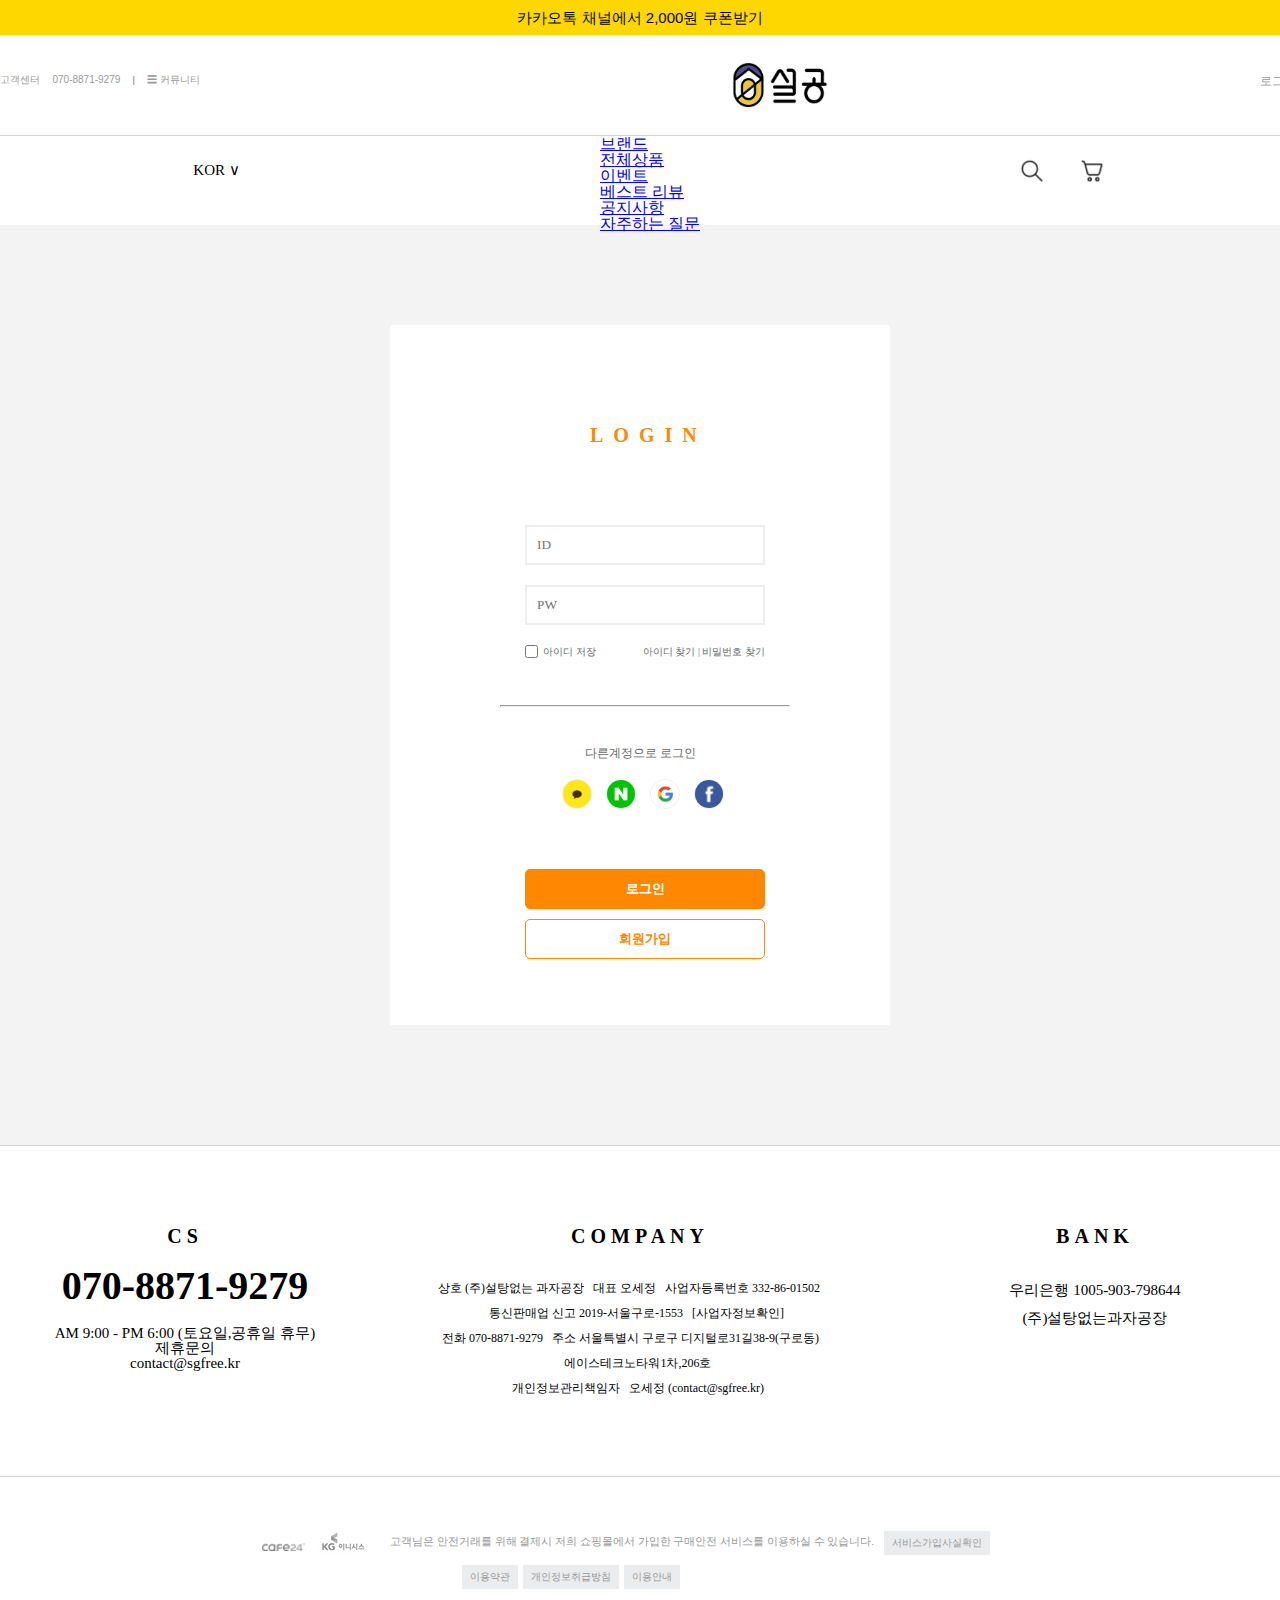
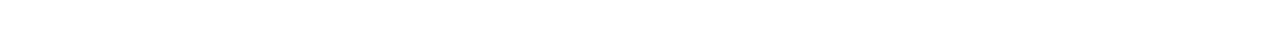
<file: sub_2.html>
<!DOCTYPE html>
<html>
  <head>
    <title>설탕없는과자공장 | 설공</title>
    <link href="css/reset.css" rel="stylesheet">
    <link href="css/common.css" rel="stylesheet">
    <link href="css/sub_2.css" rel="stylesheet">
  </head>
  <body>
    <div id="kakao">
        <div id="box">
        <h3><a href="#">카카오톡 채널에서 2,000원 쿠폰받기</a></h3>
        </div></div>
    <header>
      <div id="box1">
        <div id="login1">
          <ul>
            <li><a href="#">고객센터</a></li>
            <li><a href="#">070-8871-9279</a></li>
            <li>|</li>
            <li><a href="#">&#9776;  커뮤니티</a></li>
          </ul>
        </div>
      </div>
      <div id="box2">
        <div id="logo">
          <a href="index.html" target="_self"><img src="img/logo.jpg" alt="logo"></a>
        </div></div>
      <div id="box3">
        <div id="login2">
          <ul>
            <li><a href="#">로그인</a></li>
            <li><a href="sub_3.html" target="_self">회원가입</a></li>
            <li><a href="#">주문조회</a></li>
            <li><a href="#">마이페이지</a></li>
            <li><a href="#">회원혜택</a></li>
          </ul>
        </div></div>
    </header>
    <nav>
        <div id="box1">
          <h4><a href="#">KOR   &#8744;</a></h4></div> 
        <div id="box">
          <ul>
            <li><a href="sub.html" target="_self">브랜드</a></li>
            <li><a href="sub.html" target="_self">전체상품</a></li>
            <li><a href="sub.html" target="_self">이벤트</a></li>
            <li><a href="sub.html" target="_self">베스트 리뷰</a></li>
            <li><a href="sub.html" target="_self">공지사항</a></li>
            <li><a href="sub.html" target="_self">자주하는 질문</a></li>
          </ul></div>

          <div id="icon">
            <div class="iconbox">
                <a href="#"><img src="img/icon_1.png" alt="아이콘1"></a>
            </div>
            <div class="iconbox">
                <a href="#"><img src="img/icon_2.png" alt="아이콘2"></a>
            </div>
          </div>
      </nav>

      <main id="sub_2">
        <div class="sub_2_2">
        <h1>LOGIN</h1>
        <div class="loginbox">

          <form>
            <table>
              <tr>
                <td><input type="text" placeholder="ID"/></td>
              </tr>
              <tr>
                <td><input type="password" placeholder="PW"/></td>
              </tr></table>

            <input type="checkbox" name="save"/>
            <label>아이디 저장</label>
            <span><a href="#">아이디 찾기 | 비밀번호 찾기</a></span><br><br>
            <br><br><br><hr>
            <h2>다른계정으로 로그인</h2>
            <div class="login_1">
              <a href="#"><img src="img/login_1.jpg" alt="#"></a>
              <a href="#"><img src="img/login_2.png" alt="#"></a>
              <a href="#"><img src="img/login_3.JPG" alt="#"></a>
              <a href="#"><img src="img/login_4.jpg" alt="#"></a>
              </div>
        <button>로그인</button>
        <button>회원가입</button>
        </form>
        </div>
      </div>
      </main>

    <footer>
        <div id="top">
            <div class="cs">
                <h1>CS</h1>
                <h2>070-8871-9279</h2>
                <h3>AM 9:00 - PM 6:00 (토요일,공휴일 휴무)<br>
                    <b>제휴문의</b><br>
                    contact@sgfree.kr</h3>
            </div>
            <div class="company">
                <h1>COMPANY</h1>
                <pre>
                          상호 (주)설탕없는 과자공장   대표 오세정   사업자등록번호 332-86-01502
                               통신판매업 신고 2019-서울구로-1553   [사업자정보확인]
                           전화 070-8871-9279   주소 서울특별시 구로구 디지털로31길38-9(구로동)
                                에이스테크노타워1차,206호
                                개인정보관리책임자   오세정 (contact@sgfree.kr)</pre>
            </div>
            <div class="bank">
                <h1>BANK</h1>
                <h2>우리은행 1005-903-798644<br>
                    <b>(주)설탕없는과자공장</b></h2>
            </div>
        </div>
        <div id="botton">
            <div id="box">
              <div class="imgbox">
            <a href="#"><img src="img/footer_1.png" alt=""></a>
              </div>
            <a href="#"><img src="img/footer_2.jpg" alt=""></a>
            <h1>고객님은 안전거래를 위해 결제시 저희 쇼핑몰에서 가입한 구매안전 서비스를 이용하실 수 있습니다.</h1>
            <button>서비스가입사실확인</button>
            <div class="box1">
            <button>이용약관</button>
            <button>개인정보취급방침</button>
            <button>이용안내</button>
        </div></div></div>
    </footer>
  </body>
</html>
</file>
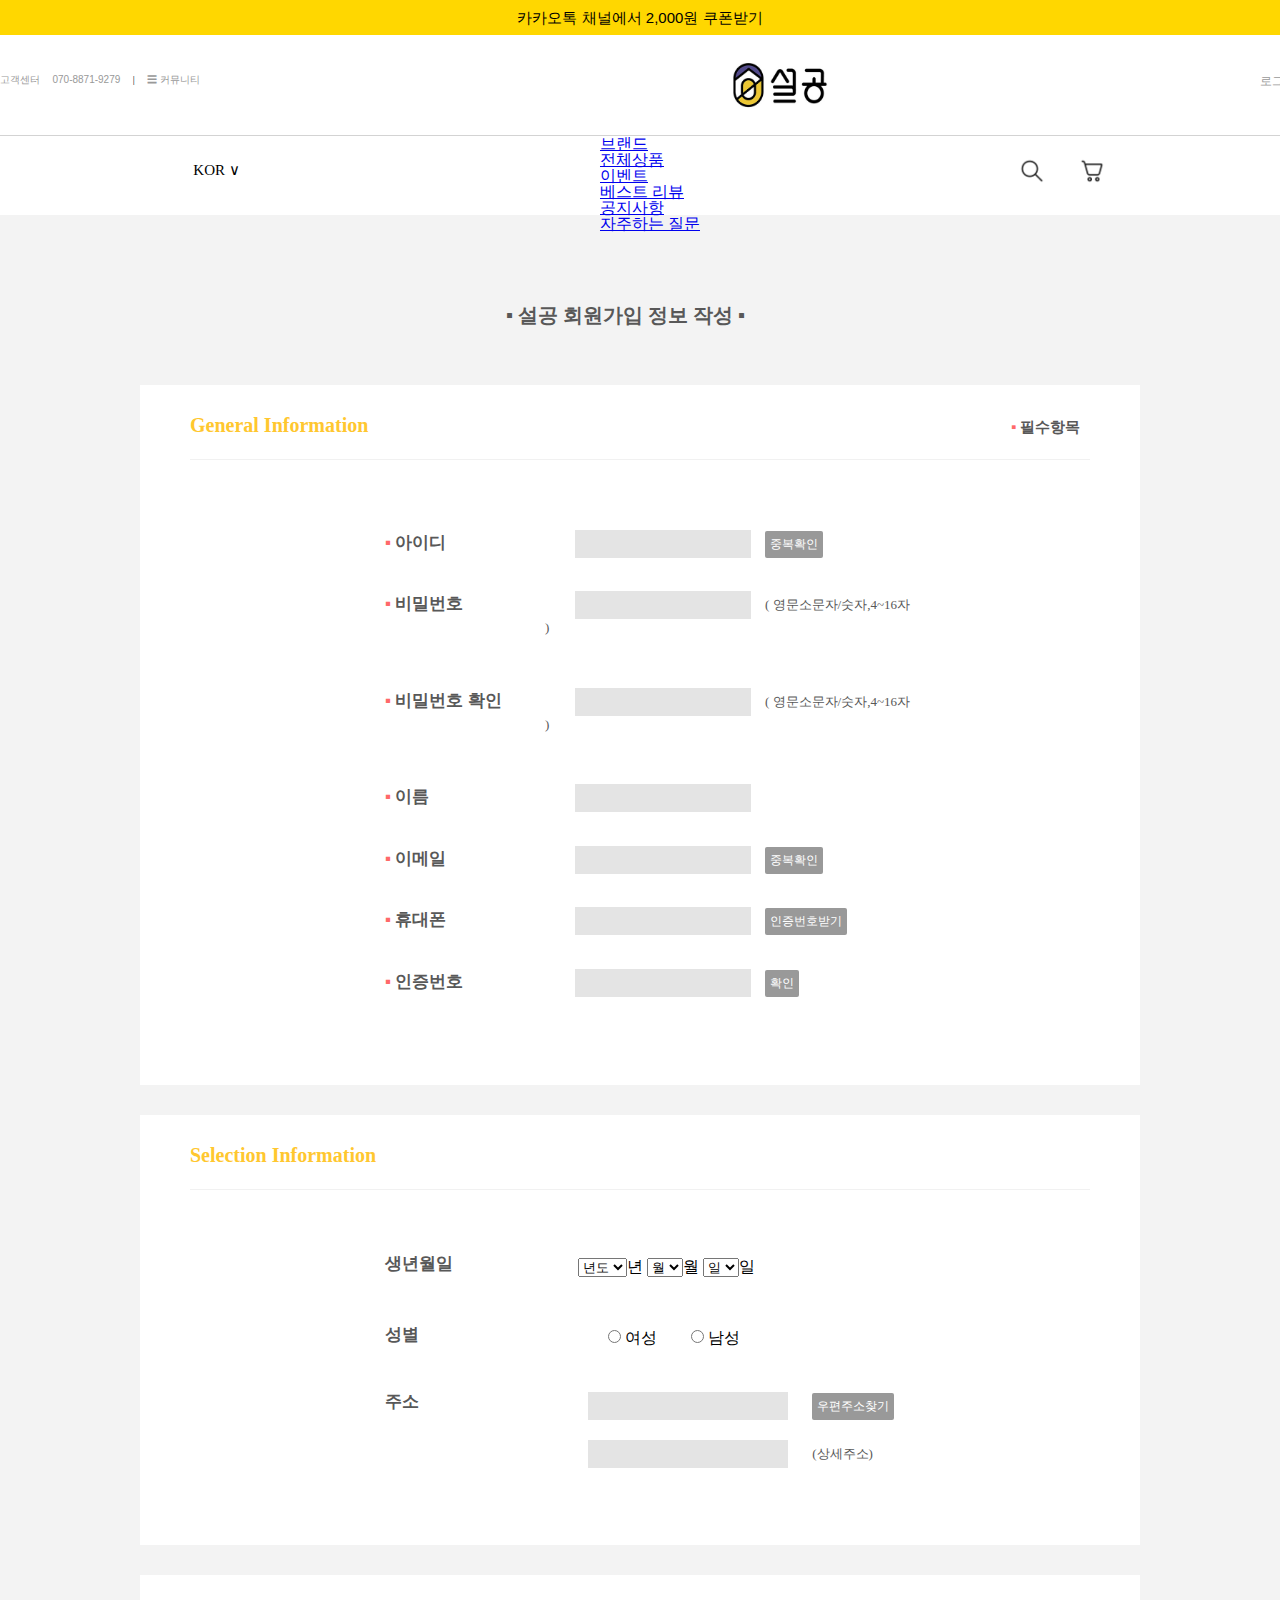
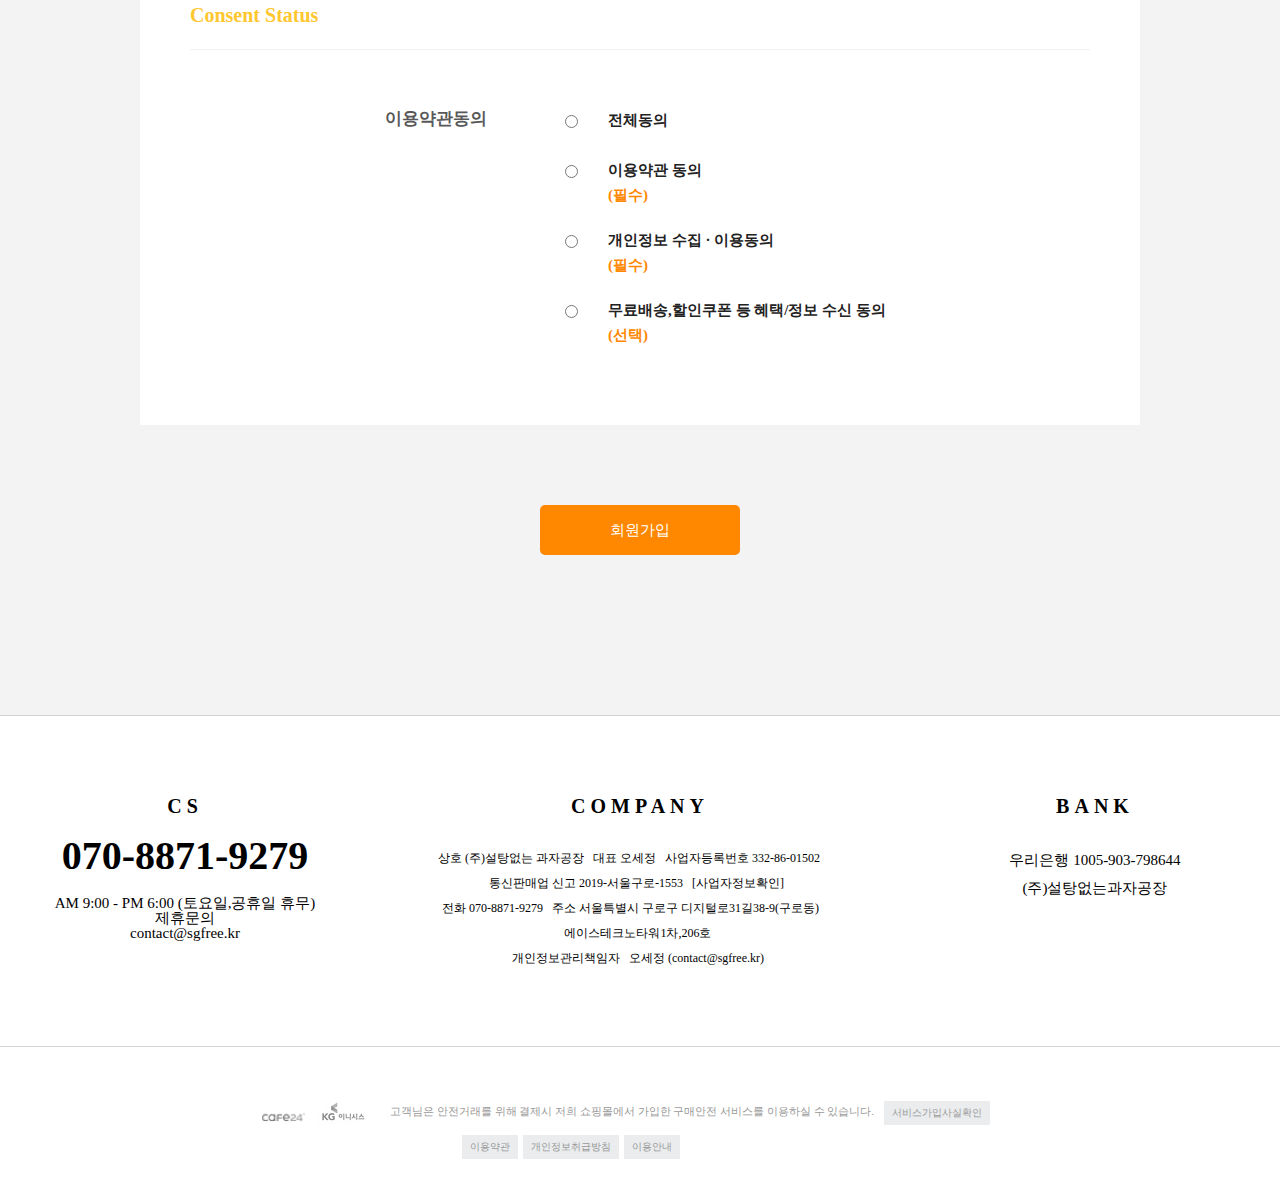
<file: sub_3.html>
<!DOCTYPE html>
<html>
  <head>
    <title>설탕없는과자공장 | 설공</title>
    <link href="css/reset.css" rel="stylesheet">
    <link href="css/common.css" rel="stylesheet">
    <link href="css/sub_3.css" rel="stylesheet">
  </head>
  <body>
    <div id="kakao">
        <div id="box">
        <h3><a href="#">카카오톡 채널에서 2,000원 쿠폰받기</a></h3>
        </div></div>
    <header>
      <div id="box1">
        <div id="login1">
          <ul>
            <li><a href="#">고객센터</a></li>
            <li><a href="#">070-8871-9279</a></li>
            <li>|</li>
            <li><a href="#">&#9776;  커뮤니티</a></li>
          </ul>
        </div>
      </div>
      <div id="box2">
        <div id="logo">
          <a href="index.html" target="_self"><img src="img/logo.jpg" alt="logo"></a>
        </div></div>
      <div id="box3">
        <div id="login2">
          <ul>
            <li><a href="sub_2.html" target="_self">로그인</a></li>
            <li><a href="#">회원가입</a></li>
            <li><a href="#">주문조회</a></li>
            <li><a href="#">마이페이지</a></li>
            <li><a href="#">회원혜택</a></li>
          </ul>
        </div></div>
    </header>
    <nav>
        <div id="box1">
          <h4><a href="#">KOR   &#8744;</a></h4></div> 
        <div id="box">
          <ul>
            <li><a href="sub.html" target="_self">브랜드</a></li>
            <li><a href="sub.html" target="_self">전체상품</a></li>
            <li><a href="sub.html" target="_self">이벤트</a></li>
            <li><a href="sub.html" target="_self">베스트 리뷰</a></li>
            <li><a href="sub.html" target="_self">공지사항</a></li>
            <li><a href="sub.html" target="_self">자주하는 질문</a></li>
          </ul></div>

          <div id="icon">
            <div class="iconbox">
                <a href="#"><img src="img/icon_1.png" alt="아이콘1"></a>
            </div>
            <div class="iconbox">
                <a href="#"><img src="img/icon_2.png" alt="아이콘2"></a>
            </div>
          </div>
      </nav>

      <main id="sub_3">
        <div id="title">
        <h1>&#9642 설공 회원가입 정보 작성 &#9642</h1>
        </div>
        <div id="subbox">
            <div class="title_1">
                <h1>General Information</h1>
                <h2><b>&#9642</b>  필수항목</h2>
            </div>
        <div class="section">
            <form>
                <table>
                <tr>
                    <th><label><b>&#9642</b> 아이디</label></th>
                    <td><input type="text"/>
                    <input type="submit" value="중복확인"/></td>
                </tr>
                <tr>
                    <th><label><b>&#9642</b> 비밀번호</label></th>
                    <td><input type="password"/>
                    <span>( 영문소문자/숫자,4~16자 )</span></td>
                </tr>
                <tr>
                    <th><label><b>&#9642</b> 비밀번호 확인</label></th>
                    <td><input type="password"/>
                    <span>( 영문소문자/숫자,4~16자 )</span></td>
                </tr>

                <tr>
                    <th><label><b>&#9642</b> 이름</label></th>
                    <td><input type="text"/></td>
                </tr>
                <tr>
                    <th><label><b>&#9642</b> 이메일</label></th>
                    <td><input type="text"/>
                    <input type="submit" value="중복확인"/></td>
                </tr>
                <tr>
                    <th><label><b>&#9642</b> 휴대폰</label></th>
                    <td><input type="text" />
                    <input type="submit" value="인증번호받기"/></td>
                </tr>
                <tr>
                    <th><label><b>&#9642</b> 인증번호</label></th>
                    <td><input type="text"/>
                    <input type="submit" value="확인"/></td>
                </tr>
            </table>
            </form>
        </div> </div>

        <div id="subbox_2">
            <div class="title_2">
                <h1>Selection Information</h1>
            </div>
            <div class="section_2">
                <form>
                    <table>
                        <tr>
                            <th><label>생년월일</label></th>
                            <td>
                            <select name="yy">
                            <option>년도</option>
                            <option value="2004">2004</option>
                            <option value="2003">2003</option>
                            <option value="2002">2002</option>
                            <option value="2001">2001</option>
                            <option value="2000">2000</option>
                            <option value="1999">1999</option>
                            <option value="1998">1998</option>
                            <option value="1997">1997</option>
                            <option value="1996">1996</option>
                            <option value="1995">1995</option>
                            <option value="1994">1994</option>
                            <option value="1993">1993</option>
                            </select>년
                            <select>
                                <option>월</option>
                                <option>01</option>
                                <option>02</option>
                                <option>03</option>
                                <option>04</option>
                                <option>05</option>
                                <option>06</option>
                                <option>07</option>
                                <option>08</option>
                                <option>09</option>
                                <option>10</option>
                                <option>11</option>
                                <option>12</option>
                            </select>월
                            <select>
                                <option>일</option>
                                <option>01</option>
                                <option>02</option>
                                <option>03</option>
                                <option>04</option>
                                <option>05</option>
                                <option>06</option>
                                <option>07</option>
                                <option>08</option>
                                <option>09</option>
                                <option>10</option>
                                <option>11</option>
                                <option>12</option>
                                <option>13</option>
                                <option>14</option>
                                <option>15</option>
                                <option>16</option>
                                <option>17</option>
                                <option>18</option>
                                <option>19</option>
                                <option>20</option>
                                <option>21</option>
                                <option>22</option>
                                <option>23</option>
                                <option>24</option>
                                <option>25</option>
                                <option>26</option>
                                <option>27</option>
                                <option>28</option>
                                <option>29</option>
                                <option>30</option>
                                <option>31</option>
                            </select>일
                        </td>
                        </tr>
                        <tr>
                            <th><label>성별</label></th>
                            <td><input type="radio" value="F"/>
                            여성
                            <input type="radio" value="M"/>
                            남성
                            </td>
                        </tr>
                        <tr>
                            <th><label>주소</label></th>
                            <td><input type="text" name="주소">
                            <input type="submit" value="우편주소찾기"><br>
                            <input type="text" name="상세주소">
                            <span>(상세주소)</span>
                        </td>
                        </tr>
                    </table>
                </form>
            </div>
        </div>
        
            <div id="agree">
                <div class="title_3">
                    <h1>Consent Status</h1>
                </div>
                <div class="section_3">
                <form>
                    <table>
                        <tr>
                        <th><label>이용약관동의</label></th>
                        <td><input type="radio">전체동의<br><p>&nbsp;</p>
                        <input type="radio">이용약관 동의<p>(필수)</p><br>
                        <input type="radio">개인정보 수집 &middot; 이용동의 <p>(필수)</p><br>
                        <input type="radio">
                        무료배송,할인쿠폰 등 혜택/정보 수신 동의<p>(선택)</p>
                        </td></tr>
                    </table>
                </form></div>
            </div>
        </div>

        <div class="button">
        <button>회원가입</button>
        </div>
      </main>

    <footer>
        <div id="top">
            <div class="cs">
                <h1>CS</h1>
                <h2>070-8871-9279</h2>
                <h3>AM 9:00 - PM 6:00 (토요일,공휴일 휴무)<br>
                    <b>제휴문의</b><br>
                    contact@sgfree.kr</h3>
            </div>
            <div class="company">
                <h1>COMPANY</h1>
                <pre>
                          상호 (주)설탕없는 과자공장   대표 오세정   사업자등록번호 332-86-01502
                               통신판매업 신고 2019-서울구로-1553   [사업자정보확인]
                           전화 070-8871-9279   주소 서울특별시 구로구 디지털로31길38-9(구로동)
                                에이스테크노타워1차,206호
                                개인정보관리책임자   오세정 (contact@sgfree.kr)</pre>
            </div>
            <div class="bank">
                <h1>BANK</h1>
                <h2>우리은행 1005-903-798644<br>
                    <b>(주)설탕없는과자공장</b></h2>
            </div>
        </div>
        <div id="botton">
            <div id="box">
              <div class="imgbox">
            <a href="#"><img src="img/footer_1.png" alt=""></a>
              </div>
            <a href="#"><img src="img/footer_2.jpg" alt=""></a>
            <h1>고객님은 안전거래를 위해 결제시 저희 쇼핑몰에서 가입한 구매안전 서비스를 이용하실 수 있습니다.</h1>
            <button>서비스가입사실확인</button>
            <div class="box1">
            <button>이용약관</button>
            <button>개인정보취급방침</button>
            <button>이용안내</button>
        </div></div></div>
    </footer>
  </body>
</html>
</file>
<file: css/common.css>
@charset "utf-8";
      * {margin:0; padding:0; box-sizing:border-box; font-family:"맑은 고딕";}
      ul, ol, li {list-style:none; margin:0; padding:0;}
#kakao {width:100%; height:35px; background-color:gold;}
      #kakao > #box {width:700px; height:35px; margin:0 auto; text-align:center;}
      #kakao > #box > h3 > a {font-size:15px; text-decoration:none; font-weight:150; 
        color:#000; margin:0 auto; line-height:35px; font-family: 'Noto Sans KR', sans-serif; font-weight:400;}

      /*header*/
      header {width:1580px; height:100px; margin:0 auto; display:flex; justify-content: space-between; align-items: center;}
      header > #box1 {width:200px; height:20px;}
      header > #box2 {width:120px; height:50px; margin:0 0 0 100px;}
      header > #box3 {width:320px; height:20px;}

      /*logo*/
      #logo {width:100px; height:50px; margin:0 auto;}
      #logo > a > img {width:100%; height:100%;}

      /*login1*/
      #login1 > ul {display:flex; justify-content: space-between; align-content: center;}
      #login1 > ul > li {float:left; font-size:10px;}
      #login1 > ul > li > a {text-decoration:none; float:left; font-size:10px; color:#999;font-family: 'Noto Sans KR', sans-serif; font-weight:300;}

      /*login2*/
      #login2 > ul {display:flex; justify-content: space-between; align-content: center;}
      #login2 > ul > li > a {text-decoration:none; float:left; font-size:12px; color:#999; font-family: 'Noto Sans KR', sans-serif; font-weight:300;}
      #login2 > ul > li > a:hover {color:#000;}


      /*nav*/
      nav {width:100%; height:70px; border-top:1px solid lightgray; display:flex; justify-content: space-around;}

      nav > #box1 {width:170px; height:69px;}
      nav > #box1 > h4> a {text-decoration:none; color:#000; font-size:15px; margin:0 50px; font-weight:100; line-height:69px; float:left;}

      nav > #box2 {width:700px; height:69px; display:flex; flex-direction:row; justify-content: center;}
      nav > #box2 > .menu {width:700px; height:69px; line-height:69px; color:#666; font-size:15px; display:flex; flex-wrap: wrap; flex-direction:row; justify-content: space-around;}
      nav > #box2 > .menu > li {height:69px; line-height:69px; color:#a0a0a0; font-size:15px; font-family: 'Noto Sans KR', sans-serif; }
      nav > #box2 > .menu > li > a {text-decoration:none; color:#000; float:left; }
      nav > #box2 > .menu > li > a:hover {opacity:0.4;}

      nav > #box2 > .menu > li > .sub {background-color:#fff; border:0.5px solid rgb(232, 232, 232); height:auto; width:165px; position:absolute; padding:20px; font-family: 'Noto Sans KR', sans-serif; margin:60px 0 0 -30px; display:none; z-index:100;}
      nav > #box2 > .menu > li > .sub > li {line-height:40px;}
      nav > #box2 > .menu > li > .sub > li > a {text-decoration:none; color:rgb(163, 163, 163); font-size:15px; font-family: 'Noto Sans KR', sans-serif; font-weight: 400;}
      nav > #box2 > .menu > li > .sub > li > a:hover {color:#000;}

      nav > #icon {width:150px; height:69px; line-height:69px;}
      nav > #icon > .iconbox {width:60px; height:35px; float:left; margin:20px auto; line-height:45px;}
      nav > #icon > .iconbox > a > img {width:30px; height:30px; margin:0 auto; float:right;}


      /*footer*/
      footer {width:100%; height:300px; margin:0 auto; float:left; background-color:#fff; border-top:1px solid lightgray;}
      #top {width: 1260px; height:300px; background-color:#fff; margin:30px auto;}
      #top > .cs {width:350px; height:345px; float: left; }
      #top > .cs > h1 {text-align:center; font-size:20px; font-weight:bold; color:#000; letter-spacing:5px; margin:50px 0 0 0;}
      #top > .cs > h2 {text-align:center; font-size:40px; font-weight:bold; color:#000; margin:20px 0 0 0;}
      #top > .cs > h3 {text-align:center; font-size:15px; font-weight:100; color:#000; margin:20px 0 0 0;}

      #top > .company {width:560px; height:345px; float: left; }
      #top > .company > h1 {text-align:center; font-size:20px; font-weight:bold; color:#000; letter-spacing:5px; margin:50px 0 0 0; }
      #top > .company > pre {text-align:center; font-size:12px; font-weight:100; color:#000; margin:0 auto; margin:30px 0 0 0; line-height:25px; float:left;}

      #top > .bank {width:350px; height:345px; float: left; }
      #top > .bank > h1 {text-align:center; font-size:20px; font-weight:bold; color:#000; letter-spacing:5px; margin:50px 0 0 0;}
      #top > .bank > h2 {text-align:center; font-size:15px; font-weight:100px; color:#000; margin:30px 0 0 0; line-height:28px; font-weight:100;}

      #botton {width:100%; height:155px; background-color:#fff; margin:-30px auto; border-top:1px solid lightgrey;}
      #botton > #box {width:1260px; height:155px; margin:0 auto;}
      #botton > #box > .imgbox {width:47px; height:30px; float:left; margin:10px 0 0 250px;}
      #botton > #box > .imgbox > a > img {width:100%; height:100%;}
      #botton > #box > a > img {float:left; margin:10px 0 0 10px;}
      #botton > #box > h1 {font-size:11px; color:#999; float:left; margin:15px 0 0 20px;}
      #botton > #box > button {display:block; background-color:#EAECEE; margin:0 0 0 20px; border:0; color:#999; 
        font-size:10px; text-align:center; padding:5px 8px; float: left; margin:10px 0 0 10px;}
      #botton > #box > button:hover {background-color:#000; color:#fff; cursor:pointer;}

      #botton > #box > .box1 {width:240px; height:25px; float:left; margin:10px 0 0 150px;}
      #botton > #box > .box1 > button {display:block; background-color:#EAECEE; margin:0 0 0 30px; border:0; color:#999; 
        font-size:10px; text-align:center;padding:5px 8px; float: left; margin:0 0 0 5px;}
      #botton > #box > .box1 > button:hover {background-color:#000; color:#fff; cursor:pointer;}
</file>
<file: css/main.css>
@charset "utf-8";  
  * {margin:0; padding:0; box-sizing:border-box; font-family:"맑은 고딕";}
      ul, ol, li {list-style:none; margin:0; padding:0;}
/*slider*/
      #slidewrap {width:1903px; height:600px; margin:0 auto; position:relative; overflow:hidden;}
      .slide {width:7612px;}
      .slide > li {width:1903px; height:600px; float:left;}
      .slide > li > img {width:100%; height:100%;}

      #slidewrap > span {position: absolute; top:50%; display: block; font-size:32px; line-height:23px; cursor: pointer; height:50px; transform: translateY(-50%); background: rgba(255,255,255,0.6); color:rgba(0,0,0,0.5);}
      #slidewrap > span:hover {color:rgba(255,255,255,0.6); background-color: rgba(0,0,0,0.5);}
      .prev {left:0; border-radius: 0 10px 10px 0px; padding:10px;}
      .next {right:0; border-radius: 10px 0px 0px 10px; padding:10px;}

     /*section*/
    #best {width:1260px; height:200px; padding:50px 0px; margin:10px auto; display:flex; flex-flow: column wrap; align-items:center; justify-content:space-evenly;} 
    #best > h3 {font-size:22px; color:#000; font-weight:500; letter-spacing:5px; font-family: 'Noto Sans KR', sans-serif; font-weight: 400;}
    #best > h2 {font-size:40px; color: #000; font-weight:100;}
    #best > p {font-size:13px; color:#999; font-family: 'Noto Sans KR', sans-serif; font-weight: 300;}

     
      section {width:100%; height:3300px; margin:0 auto;}
      #product {width:1260px; height:1000px; margin:0 auto;}
      #product > .box {width:285px; height:450px; margin:10px 15px 30px 15px; float:left; text-align:center; background-color:#fff;}
      #product > .box > .img_box {width:285px; height:285px; margin:0 auto;  overflow:hidden;}
      #product > .box > .img_box > a > img {width:285px; height:285px; margin:0 auto;}
      #product > .box > .img_box > a > img:hover {transform:scale(1.05); transition:0.4s;}
      #product > .box > h5 > a {width:100%; height:50px;  float:left; margin:15px 0 0 0; text-decoration:none; color:#000; text-align:center; font-size:15px; letter-spacing:-0.5px; line-height:25px; font-family: 'Noto Sans KR', sans-serif; font-weight:700;}

      #product > .box > .box1 {width:285px; height:90px;margin:10px auto; float:left; border-top:1px solid lightgray;}
      #product > .box > .box1 > p {font-size:16px; text-align:center; color:#000; margin:10px auto; font-family: 'Noto Sans KR', sans-serif; font-weight:700;}
      #product > .box > .box1 > h6 {font-size:8px; text-align:center;}
      #product > .box > .box1 > h6:after {content:"추천"; color:#fff; width:32px; padding:0.9px 0px; border-radius:0px; background-color:#ff4966; display:block; margin:15px auto; height:13.5px; line-height:11px; font-family: 'Noto Sans KR', sans-serif; font-weight:100; font-size:11px;}

      #coupon {width:1260px; height:500px; background-color:#fff; margin:0 auto;}
      #coupon > .box2 {width:420px; height:450px; margin:30px 0 0 0px; float:left;}
      #coupon > .box2 > a > img {width:100%; height:400px; margin:0 auto;}
      #coupon > .box2 > h5 {color:#000; text-align:center; margin:10px auto; font-size:15px;}

      #story {width:100%; height:720px; background-color:#F4F6F6;}
      #story > .box3 {width:1260px; height:720px; margin:20px auto;}
      #story > .box3> h3 {text-align:center; float:left; margin:75px 0 0 600px; letter-spacing:5px; font-weight:100;}
      #story > .box3> h4 {text-align:center; float:left; margin:10px 0 0 625px; font-weight:100;}
      #story > .box3> .box4 {width:1230px; height:400px; background-color:#fff; margin:100px auto; float:left;}
      #story > .box3> .box4 > img {width:630px; height:100%; margin:0 auto; float:left;}
      #story > .box3> .box4 > h3 {color:#000; margin:50px 120px 0 40px; float:left; font-size:30px; font-weight:100;}
      #story > .box3> .box4 > p {color:#000; margin:18px 80px 0 40px; float:left; font-size:16px; font-weight:100; letter-spacing:-1px;  line-height:33px;}
      #story > .box3> .box4 > button {display:block; background-color:#fff; border:1px solid #D7DBDD; color:#000; font-size:16px; text-align:center;
       padding:12px 40px; float:left; letter-spacing:1px; font-weight:100; margin:40px 0 0 40px;}
      #story > .box3> .box4 > button:hover {cursor:pointer;}

      #review {width:100%; height:850px; margin:0 auto; background-color:#F4F6F6;}
      #review > .box4 {width:1260px; height:850px; margin:0 auto;}
      #review > .box4> h3 {text-align:center; float:left; margin:40px 0 0 560px; letter-spacing:5px; font-weight:100;}
      #review > .box4> h4 {text-align:center; float:left; margin:10px 370px 0 630px; font-weight:100;}

      #review > .box4> .box5 {width:240px; height:420px; background-color:#fff; margin:60px 0 0 10px; float:left; border:1px solid #D7DBDD;}
      #review > .box4> .box5 > a > img {width:100%; height:250px; margin:0 auto; float:left;}
      #review > .box4> .box5 > p > a {text-decoration:none; font-size:13px; color:#000; float:left; margin:20px 0 0 15px;}
      #review > .box4> .box5 > pre {float:left; color:#99A3A4; margin:10px 0 0 15px; font-size:13px;}

      #review > .box4> .box5 > .box6 {width:230px; height:80px; border-top:1px solid lightgray; float:left; margin:20px 4px 0 4px;}
      #review > .box4> .box5 > .box6 > a > img {width:50px; height:50px; float:left; margin: 18px 12px;}
      #review > .box4> .box5 > .box6> h5 > a {text-decoration:none; font-size:11px; color:#000; float:left; margin:27px 6px; font-weight:100;}
      #review > .box4> .box5 > .box6 > h6 {font-size:11px; color:#515A5A; float: left; margin:-18px 6px; font-weight:100;}
      #review > .box4> .box5 > .box6 > h6 > b {color:#000; font-weight:bold;}
      #review > .box4> button {display:block; background-color:#fff; border:1px solid #D7DBDD; color:#000; font-size:16px; text-align:center;
       padding:12px 40px; float:left; letter-spacing:1px; font-weight:100; margin:100px 0 100px 555px;}
      #review > .box4> button:hover {cursor:pointer;}
</file>
<file: css/sub.css>
@charset "UTF-8";
* {font-family:"맑은 고딕";}
body {margin:0;}
ul,ol,li {list-style:none; margin:0; padding:0;}
table, tr, th ,td {margin:0; padding:0; }

#sub {width:1260px; height:9550px; margin:0 auto; padding:30px;}
#product {width:500px; height:650px; float:left; margin:10px 0 0 30px;}
#product > img {width:500px; height:500px; float:left;}
.productsub {width:450px; height:100px;}
.productsub > ul> li> img {width:100px; height:100px; float:left; margin:5px 5px 0 0px;}
li:hover {cursor:pointer;} 

#sub > #contents {width:450px; height:650px; float:right; margin:10px 70px 0 0px;}
#sub > #contents > h1 {font-weight:bold; font-size:24px; color:#000; margin:20px 0 0 0px; line-height:35px; letter-spacing:-1px;}
#sub > #contents > h2 {font-size:13px; color:gray; margin:25px 0 0 0px; font-weight:100;}
#sub > #contents > .tag {width:230px; height:30px; margin:13px 0 0 0px;}
#sub > #contents > .tag > h4 {float:left; margin:0 7px 0 0px; line-height:18px; text-align:center; width:65px; height:20px; font-size:11px; 
    font-display:block; color:gray; border-radius:10px; border:0.5px solid gray;}

#sub > #contents > h5 {font-size:30px; font-weight:bold; color:#000; margin:80px 0 0 0px;}
#sub > #contents > h5:after {content:"원"; color:#000; font-size:15px; font-weight:lighter; margin:0 0 0 5px;}

#sub > #contents > table {border-top:1px solid #c7c7c7; font-size:13px; width:450px; height:160px; float:left; margin:15px 0 0 0px;}
td {padding:20px 0 0 0px; color:#000;}
td:first-child {width:180px;}

#sub > #contents > button {cursor: pointer;}
#sub > #contents > button:nth-of-type(1) {width:70px; height:60px; border-radius:3px; color:#ff4949; background-color:#fff; font-size:20px; float:left; border:1px solid #999; margin:40px 0 0 0px;}
#sub > #contents > button:nth-of-type(1):hover {background-color:#ebebeb;}

#sub > #contents > button:nth-of-type(2) {width:180px; height:60px; border-radius:3px; color:#000; background-color:#fff; font-size:15px; float:left; border:1px solid #999; margin:40px 0 0 10px;}
#sub > #contents > button:nth-of-type(2):hover {background-color:#ebebeb;}

#sub > #contents > button:nth-of-type(3) {width:180px; height:60px; border-radius:3px; color:#fff; background-color:#000; font-size:15px; float:left; margin:40px 0 0 10px;}
#sub > #contents > button:nth-of-type(3):hover {background-color:#363636;}

/*add item*/
#sub > #add {width:1200px; height:380px;  float:left; margin:60px 0 0 0px;}
#sub > #add > h1 {width:95px; height:25px; text-align:center; color:#fff; font-size:15px; background-color:#66452f; line-height:25px; margin:10px 0 0 10px; }

#sub > #add > .add1 {width:225px; height:300px; float:left; margin:30px 5px 0 9px;}
#sub > #add > .add1 > a > img {width:225px; height:225px; float:left;}
#sub > #add > .add1 > h1 > a {text-decoration:none; color:#000; font-size:13px; margin:15px 0 0 0px; float:left;}
#sub > #add > .add1 > h2 {color:#000; font-size:15px; float:left; margin:15px 0 0 0px;  font-weight:bold;}

#sub > #add > .add2 {width:225px; height:300px; float:left; margin:30px 5px 0 9px;}
#sub > #add > .add2 > a > img {width:225px; height:225px; float:left;}
#sub > #add > .add2 > h1 > a {text-decoration:none; color:#000; font-size:13px; margin:15px 0 0 0px; float:left;}
#sub > #add > .add2 > h2 {color:#000; font-size:15px; float:left; margin:15px 0 0 0px;  font-weight:bold;}

#sub > #add > .add3 {width:225px; height:300px; float:left; margin:30px 5px 0 9px;}
#sub > #add > .add3 > a > img {width:225px; height:225px; float:left;}
#sub > #add > .add3 > h1 > a {text-decoration:none; color:#000; font-size:13px; margin:15px 0 0 0px; float:left;}
#sub > #add > .add3 > h2 {color:#000; font-size:15px; float:left; margin:15px 0 0 0px;  font-weight:bold;}

#sub > #add > .add4 {width:225px; height:300px; float:left; margin:30px 5px 0 9px;}
#sub > #add > .add4 > a > img {width:225px; height:225px; float:left;}
#sub > #add > .add4 > h1 > a {text-decoration:none; color:#000; font-size:13px; margin:15px 0 0 0px; float:left;}
#sub > #add > .add4 > h2 {color:#000; font-size:15px; float:left; margin:15px 0 0 0px;  font-weight:bold;}

#sub > #add > .add5 {width:225px; height:300px; float:left; margin:30px 5px 0 9px;}
#sub > #add > .add5 > a > img {width:225px; height:225px; float:left;}
#sub > #add > .add5 > h1 > a {text-decoration:none; color:#000; font-size:13px; margin:15px 0 0 0px; float:left;}
#sub > #add > .add5 > h2 {color:#000; font-size:15px; float:left; margin:15px 0 0 0px;  font-weight:bold;}

/*detail*/
#detail {width:1200px; height:5800px; float:left; margin:100px auto;}

#detail > ul > li {width:250px; height:40px; float:left; text-align:center; border-radius:20px; padding:10px 0 10px 0px; background-color:#fff; border:1px solid rgb(236, 208, 184); font-size:13px; margin:0 25px;}
#detail > ul > li > a {text-decoration:none; color:#66452f; line-height:20px; font-weight:bold;}
#detail > ul > li:first-child {background-color:rgb(236, 208, 184); border:1px solid rgb(236, 208, 184);}

#detail > #detail_box > img {margin:50px 0 -50px 105px; float:left;}

/*deliver*/
#deliver {width:1200px; height:650px; float:left; margin:60px auto;}

#deliver > ul > li {width:250px; height:40px; float:left; text-align:center; border-radius:20px; padding:10px 0 10px 0px; background-color:#fff; border:1px solid rgb(236, 208, 184); font-size:13px; margin:0 25px;}
#deliver > ul > li > a {text-decoration:none; color:#66452f; line-height:20px; font-weight:bold;}
#deliver > ul > li:nth-child(2) {background-color:rgb(236, 208, 184); border:1px solid rgb(236, 208, 184);}

#deliver > .deliver_box_1 {width:600px; height:400px; text-align:center; float:left; margin:20px 0 0 0px;}
#deliver > .deliver_box_1 > table {display:inline-block; margin:50px 0 0 0px; float:left; border:1px solid #e9e9e9; line-height:30px; font-size:13px; color:#333; width:600px; height:350px;}

.deliver_box_1 table th {width:530px; border-bottom:1px solid #e9e9e9; color:#333; font-weight:bolder; float:left; margin:30px 30px 0 30px; text-align: left; padding:0 0 20px 0px;}

.deliver_box_1 table td {width:530px; height:300px; float:left; text-align: left; margin:0 30px 0 30px; color:gray; line-height:25px; letter-spacing:-1.5px;}


#deliver > .deliver_box_2 {width:600px; height:400px; text-align:center; float:right; margin:20px 0 0 0px;}
#deliver > .deliver_box_2 > table {display:inline-block; margin:50px 0 0 0px; float:left; border:1px solid #e9e9e9; line-height:30px; font-size:13px; color:#333; width:600px; height:350px;}

.deliver_box_2 table th {width:530px; border-bottom:1px solid #e9e9e9; color:#333; font-weight:bolder; float:left; margin:30px 30px 0 30px; text-align: left; padding:0 0 20px 0px;}

.deliver_box_2 table td {width:530px; height:300px; float:left; text-align: left; margin:0 30px 0 30px; color:gray; line-height:25px; letter-spacing:-1.5px;}

#deliver > .deliver_box_3 {width:1200px; height:250px; text-align:center; float:left;}
#deliver > .deliver_box_3 > table {display:inline-block; float:left; border:1px solid #e9e9e9; line-height:30px; font-size:13px; color:#333; width:1200px; height:150px;}

.deliver_box_3 table th {width:1100px; border-bottom:1px solid #e9e9e9; color:#333; font-weight:bolder; float:left; margin:30px 30px 0 30px; text-align: left; padding:0 0 20px 0px;}

.deliver_box_3 table td {width:1100px; height:100px; float:left; text-align: left; margin:0 30px 0 30px; color:gray; line-height:25px; letter-spacing:-1.5px;}


/*pd_review*/
#pd_review {width:1200px; height:920px; margin:60px auto; float:left; }

#pd_review > ul > li {width:250px; height:40px; float:left; text-align:center; border-radius:20px; padding:10px 0 10px 0px; background-color:#fff; border:1px solid rgb(236, 208, 184); font-size:13px; margin:0 25px;}
#pd_review > ul > li > a {text-decoration:none; color:#66452f; line-height:20px; font-weight:bold;}
#pd_review > ul > li:nth-child(3) {background-color:rgb(236, 208, 184); border:1px solid rgb(236, 208, 184);}

#pd_review > .review_box > .photo {width:1200px; height:200px; float:left; margin:50px 0 0 0px;}
#pd_review > .review_box > .photo > h1 {color:#000; font-size:16px; float:left; margin:0 0 0 25px;}
#pd_review > .review_box > .photo > h1 > b {font-weight:bold;}
#pd_review > .review_box > .photo > h2 > a {color:gray; text-decoration:none; font-size:15px; float:right; margin:0 30px 0 0;}
#pd_review > .review_box > .photo > .photo_box {width:1200px; height:150px; float:left; margin:20px 0 0 0; padding:0 0 0 15px;}
#pd_review > .review_box > .photo > .photo_box > a > img {width:130px; height:130px; border-radius:3px; margin:10px 0 0 10px;}
#pd_review > .review_box > .photo > .photo_box > a > img:hover {opacity:0.7;}

#pd_review > table {width:1150px; height:500px; float:left; margin:20px 0 0 25px;}
#pd_review table th {width:100px; border-bottom:1px solid #e9e9e9; color:#333; float:left; text-align:center; padding:0 0 20px 0px; margin:20px 0 0 0px; font-size:13px;}
#pd_review table td:first-of-type {width:750px; border-bottom:1px solid #e9e9e9; color:#333; float:left; text-align:left; padding:0 0 20px 80px; text-decoration:none; margin:20px 0 0 0px; font-size:13px; }
#pd_review table td a {text-decoration:none; color:#333;}
#pd_review table td:nth-of-type(2) {width:200px; border-bottom:1px solid #e9e9e9; color:#333; float:left; text-align:left; padding:0 0 20px 0px; margin:20px 0 0 0px; font-size:13px;}
#pd_review table td:nth-of-type(3) {width:100px; border-bottom:1px solid #e9e9e9; color:#333; float:left; text-align:left; padding:0 0 20px 0px; margin:20px 0 0 0px; font-size:13px;}

#pd_review > button {float:right; background-color:#66452f; color:#fff; font-size: 15px; padding:5px 10px 6px 10px; margin:20px 30px 20px -20px; border:none; line-height:15px; cursor:pointer;}

#pd_review > h3 > a {float:left; font-size:15px; color:#000; letter-spacing:20px; line-height:200px; margin:0 0 0 385px; text-decoration:none;}
#pd_review > h3 > a > b {font-weight:bolder;}

/*inquiry*/
#inquiry > ul > li {width:250px; height:40px; float:left; text-align:center; border-radius:20px; padding:10px 0 10px 0px; background-color:#fff; border:1px solid rgb(236, 208, 184); font-size:13px; margin:0 25px;}
#inquiry > ul > li > a {text-decoration:none; color:#66452f; line-height:20px; font-weight:bold;}
#inquiry > ul > li:last-child {background-color:rgb(236, 208, 184); border:1px solid rgb(236, 208, 184);}

#inquiry {width:1200px; height:280px; margin:100px auto; float:left;}
#inquiry > #inquiry_tablebox {width:1200px; height:440px; margin:0 auto; text-align:center;}

#inquiry > #inquiry_tablebox > table {display:inline-block; margin:0px auto; border-top:1px solid #947569; line-height:30px; width:1200px; font-size:13px; color:#333;}
#inquiry_tablebox table th {width:80px; border-bottom:1px solid #fff; color:#333; border-bottom:1px solid #eee; padding:5px 0 5px 0px;}
#inquiry_tablebox table td:first-of-type {width:770px; border-bottom:1px solid #eee; padding:5px 0 5px 0px;}
#inquiry_tablebox table td:first-of-type > a {color:#333; text-decoration:none;}
#inquiry_tablebox table td:nth-of-type(2) {width:80px; text-align:center; border-bottom:1px solid #eee; padding:5px 0 5px 0px;}
#inquiry_tablebox table td:nth-of-type(3) {width:120px; text-align:center; border-bottom:1px solid #eee; padding:5px 0 5px 0px;}
#inquiry_tablebox table td:last-of-type {width:150px; text-align:center; border-bottom:1px solid #eee; padding:5px 0 5px 0px;}


#inquiry > #inquiry_tablebox > button {float:right; margin:60px 20px 25px 0px; width:120px; height:30px; color:#fff; font-size:12px; background-color:#66452f; border:0px;}
#inquiry > #inquiry_tablebox > button:hover {cursor:pointer;}
</file>
<file: css/sub_2.css>
@charset "UTF-8";
* {font-family:"맑은 고딕";}
body {margin:0;}
ul,ol,li {list-style:none; margin:0; padding:0;}
table, tr, th ,td {margin:0; padding:0; }

#sub_2 {width:100%; height:930px; margin:20px auto -10px; background-color:#f3f3f3; padding:100px;}
#sub_2 > .sub_2_2 {width:500px; height:700px; background-color:#fff; margin:0 auto;}
#sub_2 > .sub_2_2 > h1 {font-size:20px; font-weight:bolder; letter-spacing:10px; color:#000; margin:100px 0 0 200px; float:left; color:rgb(255, 136, 0);}
#sub_2 > .sub_2_2 > .loginbox {width:350px; height:440px; float:left; margin:10px 0 0 80px; padding:30px;}

#sub_2 .sub_2_2 .loginbox form table {width:350px; margin:20px 0 0 0; float:left;}
#sub_2 .sub_2_2 .loginbox form table tr {width:350px; margin:20px 0 0 25px; float:left;}
#sub_2 .sub_2_2 .loginbox form table tr td input {width:240px; height:40px; margin:0 auto; border:none; background-color:#fff; border:2px solid #eee; padding:0 0 0 10px;}

.sub_2_2 .loginbox form input[type=checkbox] {margin:20px 0 0 25px; float:left;}
.sub_2_2 .loginbox form label {margin:22px 0 0 5px; float:left; font-size:10px; color: #686868;}
.sub_2_2 .loginbox form span a {float:right; margin:22px 25px 0 0; font-size:10px; color:#686868; text-decoration:none;}
#sub_2 > .sub_2_2 > .loginbox > form > h2 {font-size:12px; margin:40px 0 0 85px; float:left; color: #686868;}

.sub_2_2 > .loginbox > form > .login_1 {width:180px; height:30px; margin:10px 0 0 55px; float:left;}
.sub_2_2 > .loginbox > form > .login_1 > a > img {width:30px; height:30px; float:left; margin:10px 7px 0 7px; border-radius:20px; border:1px solid #eee;} 

#sub_2 > .sub_2_2 > .loginbox > form > button:first-of-type {background-color: rgb(255, 136, 0); width:240px; height:40px; color:#fff; float:left; margin:70px 0 0 25px; cursor:pointer; border:1px solid rgb(255, 136, 0); border-radius:5px; font-weight:bold;}
#sub_2 > .sub_2_2 > .loginbox > form > button:first-of-type:hover {background-color:#fff; color:rgb(255, 136, 0);}

#sub_2 > .sub_2_2 > .loginbox > form > button:last-child {background-color:#fff; width:240px; height:40px; color:rgb(255, 136, 0); float:left; margin:10px 0 0 25px; cursor:pointer; border:1px solid rgb(255, 136, 0); border-radius:5px; font-weight:bold;}
#sub_2 > .sub_2_2 > .loginbox > form > button:last-child:hover {background-color:rgb(255, 136, 0); color:#fff;}
</file>
<file: css/sub_3.css>
@charset "UTF-8";
* {font-family:"맑은 고딕";}
body {margin:0;}
ul,ol,li {list-style:none; margin:0; padding:0;}
table, tr, th ,td {margin:0; padding:0; }

#sub_3 {width:100%; height:2100px; margin:10px 0 0 0; background-color: #f3f3f3; padding:70px;}
#sub_3 > #title {width:1000px; height:50px; margin: 20px auto;}
#sub_3 > #title > h1 {font-size:20px; font-weight:bold; color:#585858; margin:0 0 0 366px;}

/*top*/
#sub_3 > #subbox {width:1000px; height:700px; background-color:#fff; margin:30px auto; padding:5px;}
#sub_3 > #subbox > .title_1 {width:900px; height:70px; margin:0 auto; border-bottom:1px solid #f1f1f1;}
#sub_3 > #subbox > .title_1 > h1 {font-size:20px; font-weight:bolder; color: rgb(255, 199, 47); float:left; margin:25px 0 10px 0;}
#sub_3 > #subbox > .title_1 > h2 {font-size:15px; font-weight:bold; color: #585858; float:right; margin:30px 10px 0 0;}
#sub_3 > #subbox > .title_1 > h2 > b {color:rgb(255, 105, 105);}

#sub_3 > #subbox > .section {width:600px; height:550px;  margin:40px auto; padding:10px;}
#sub_3 > #subbox > .section > form > table {width:550px; height:500px; margin:20px auto;}
.section form table th {width:180px; font-size: 17px; text-align:left; font-weight:bold; color: #585858; margin:0 0 0 20px;}
.section form table th b {color:rgb(255, 105, 105); margin:0 0 0 20px;}
.section form table input {border:2px solid #e4e4e4; background-color: #e4e4e4; padding:4px; margin:0 0 0 30px;}
.section form table input:hover {background-color: rgb(255, 235, 181); border:2px solid rgb(255, 235, 181);}
.section form table input[type=submit] {border-radius:2px; font-size: 12px; background-color:#999999; color:#fff; border:none; margin:0 0 0 10px; cursor:pointer; padding:5px 5px;}
.section form table input[type=submit]:hover {background-color: rgb(255, 136, 0);}
.section form table tr span {font-size: 13px; color: #585858;  margin:0 0 0 10px;}


/*bottom*/
#sub_3 > #subbox_2 {width:1000px; height:430px; background-color:#fff; margin:30px auto; padding:5px;}
#sub_3 > #subbox_2 > .title_2 {width:900px; height:70px; margin:0 auto; border-bottom:1px solid #f1f1f1;}
#sub_3 > #subbox_2 > .title_2 > h1 {font-size:20px; font-weight:bolder; color: rgb(255, 199, 47); float:left; margin:25px 0 10px 0;}

#sub_3 > #subbox_2 > .section_2 {width:600px; height:300px;  margin:30px auto; padding:5px;}
#sub_3 > #subbox_2 > .section_2 > form > table {width:550px; height:350px; margin:20px auto; }
.section_2 form table th {width:180px; font-size: 17px; text-align:left; font-weight:bold; color: #585858; margin:10px 0 0 20px; float:left;}
.section_2 form table input {border:2px solid #e4e4e4; background-color: #e4e4e4; padding:4px; margin:0 0 0 30px;}
.section_2 form table input:hover {background-color: rgb(255, 235, 181); border:2px solid rgb(255, 235, 181);}
.section_2 form table input[type=submit] {border-radius:2px; font-size: 12px; background-color:#999999; color:#fff; border:none; margin:0 0 0 10px; cursor:pointer; padding:5px 5px;}
.section_2 form table input[type=submit]:hover {background-color: rgb(255, 136, 0);}
.section_2 form table tr span {font-size: 13px; color: #585858;  margin:0 0 0 10px;}
.section_2 form table input[type=text] {width:200px; margin:10px;}

/*bottom_2*/
#agree {width:1000px; height:450px; background-color:#fff; margin:30px auto; padding:5px;}
#agree > .title_3 {width:900px; height:70px; margin:0 auto; border-bottom:1px solid #f1f1f1;}
#agree > .title_3 > h1 {font-size:20px; font-weight:bolder; color: rgb(255, 199, 47); float:left; margin:25px 0 10px 0;}
#agree > .title_3 > .section_3 {width:600px; height:240px; margin:30px auto; padding:10px;}
.section_3 > form > table {width:550px; height:240px; margin:40px auto;}
.section_3 form table tr th {width:180px; font-size: 17px; text-align:left; font-weight:bold; color: #585858; margin:20px 0 0 20px; float:left; }
.section_3 form table tr td input[type=radio] {margin:5px 30px 10px 0; float:left;}
.section_3 form table tr td {line-height:20px; font-size:15px; margin:20px 0 10px 0; float:left;  color: #222222; font-weight:bold; }
.section_3 form table tr td p {color:rgb(255, 136, 0); margin:5px;}

/*button*/
#sub_3 > .button {width:800px; height:200px; margin:30px auto;}
#sub_3 > .button > button {background-color: rgb(255, 136, 0); color:#fff; border-radius:5px; padding:5px; width:200px; height:50px; margin:50px 0 0 300px; border:none; font-size:15px;}
#sub_3 > .button > button:hover {cursor: pointer;}
</file>
